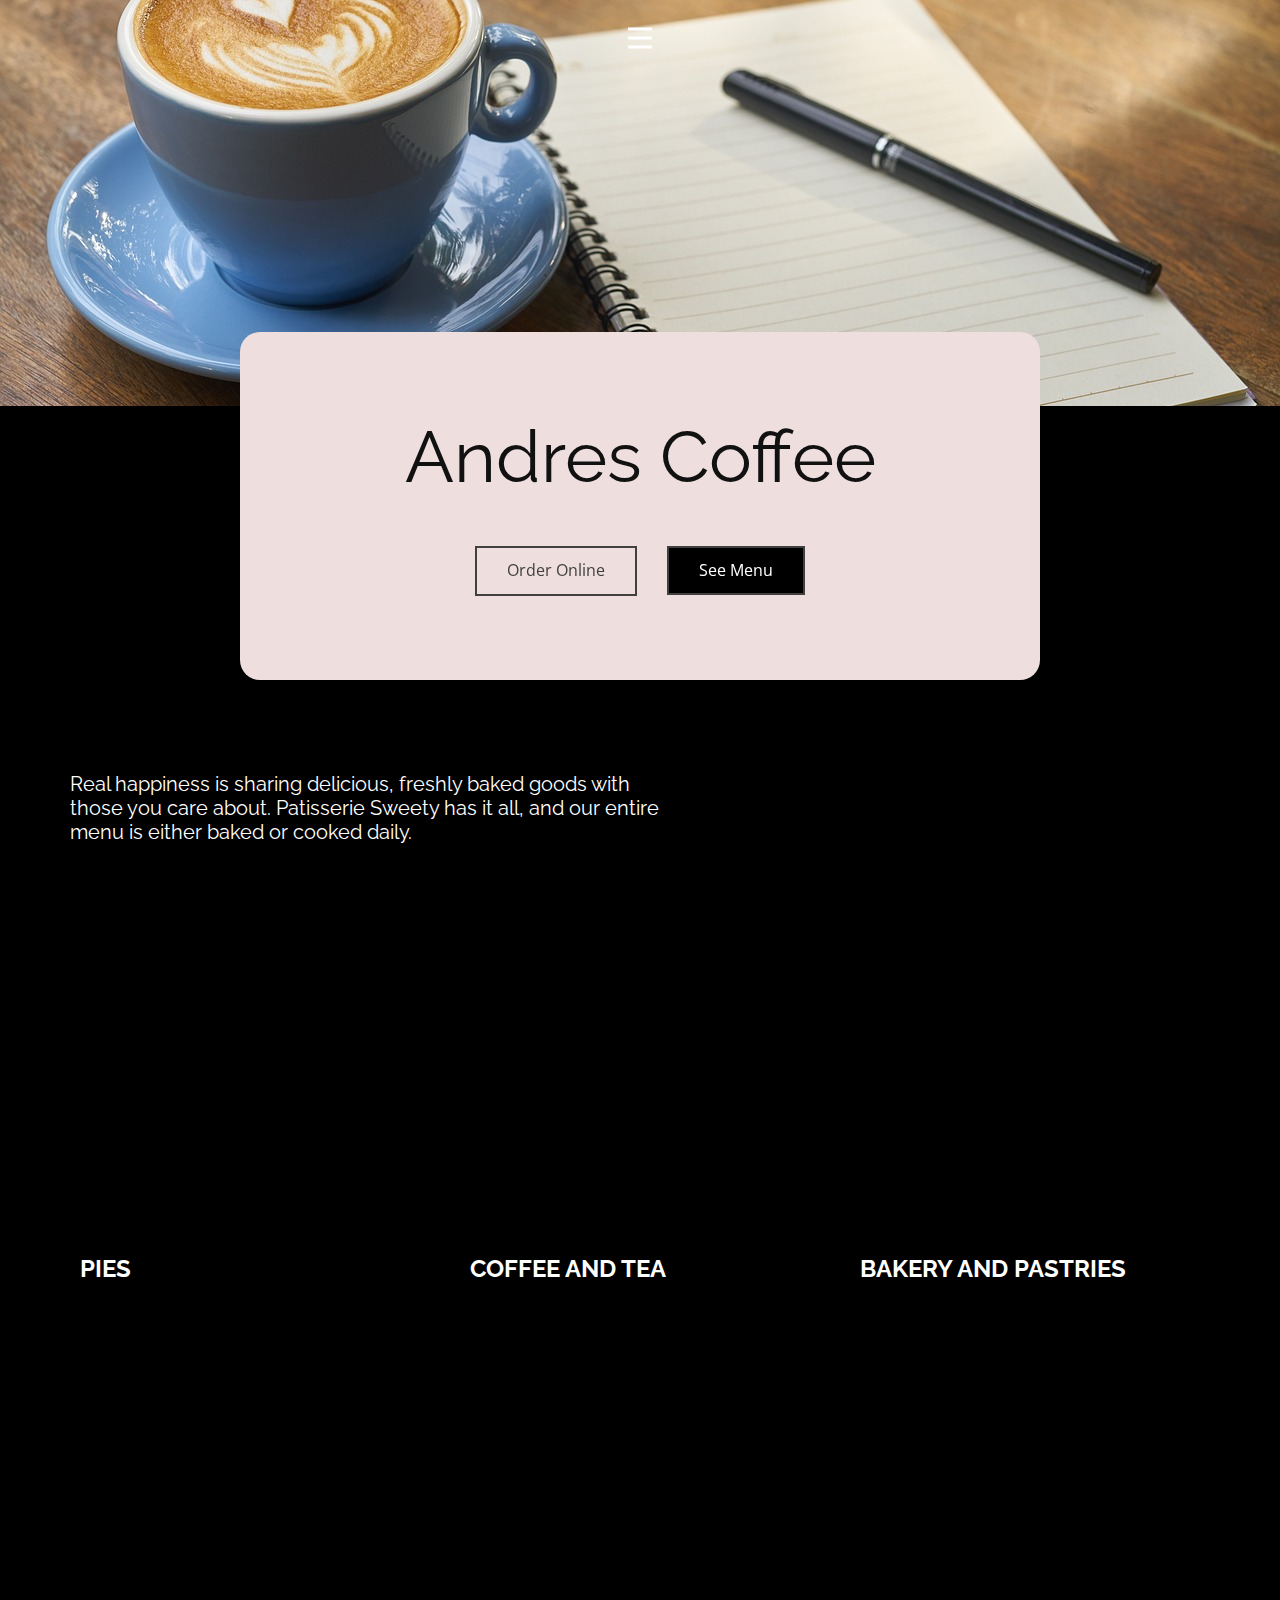
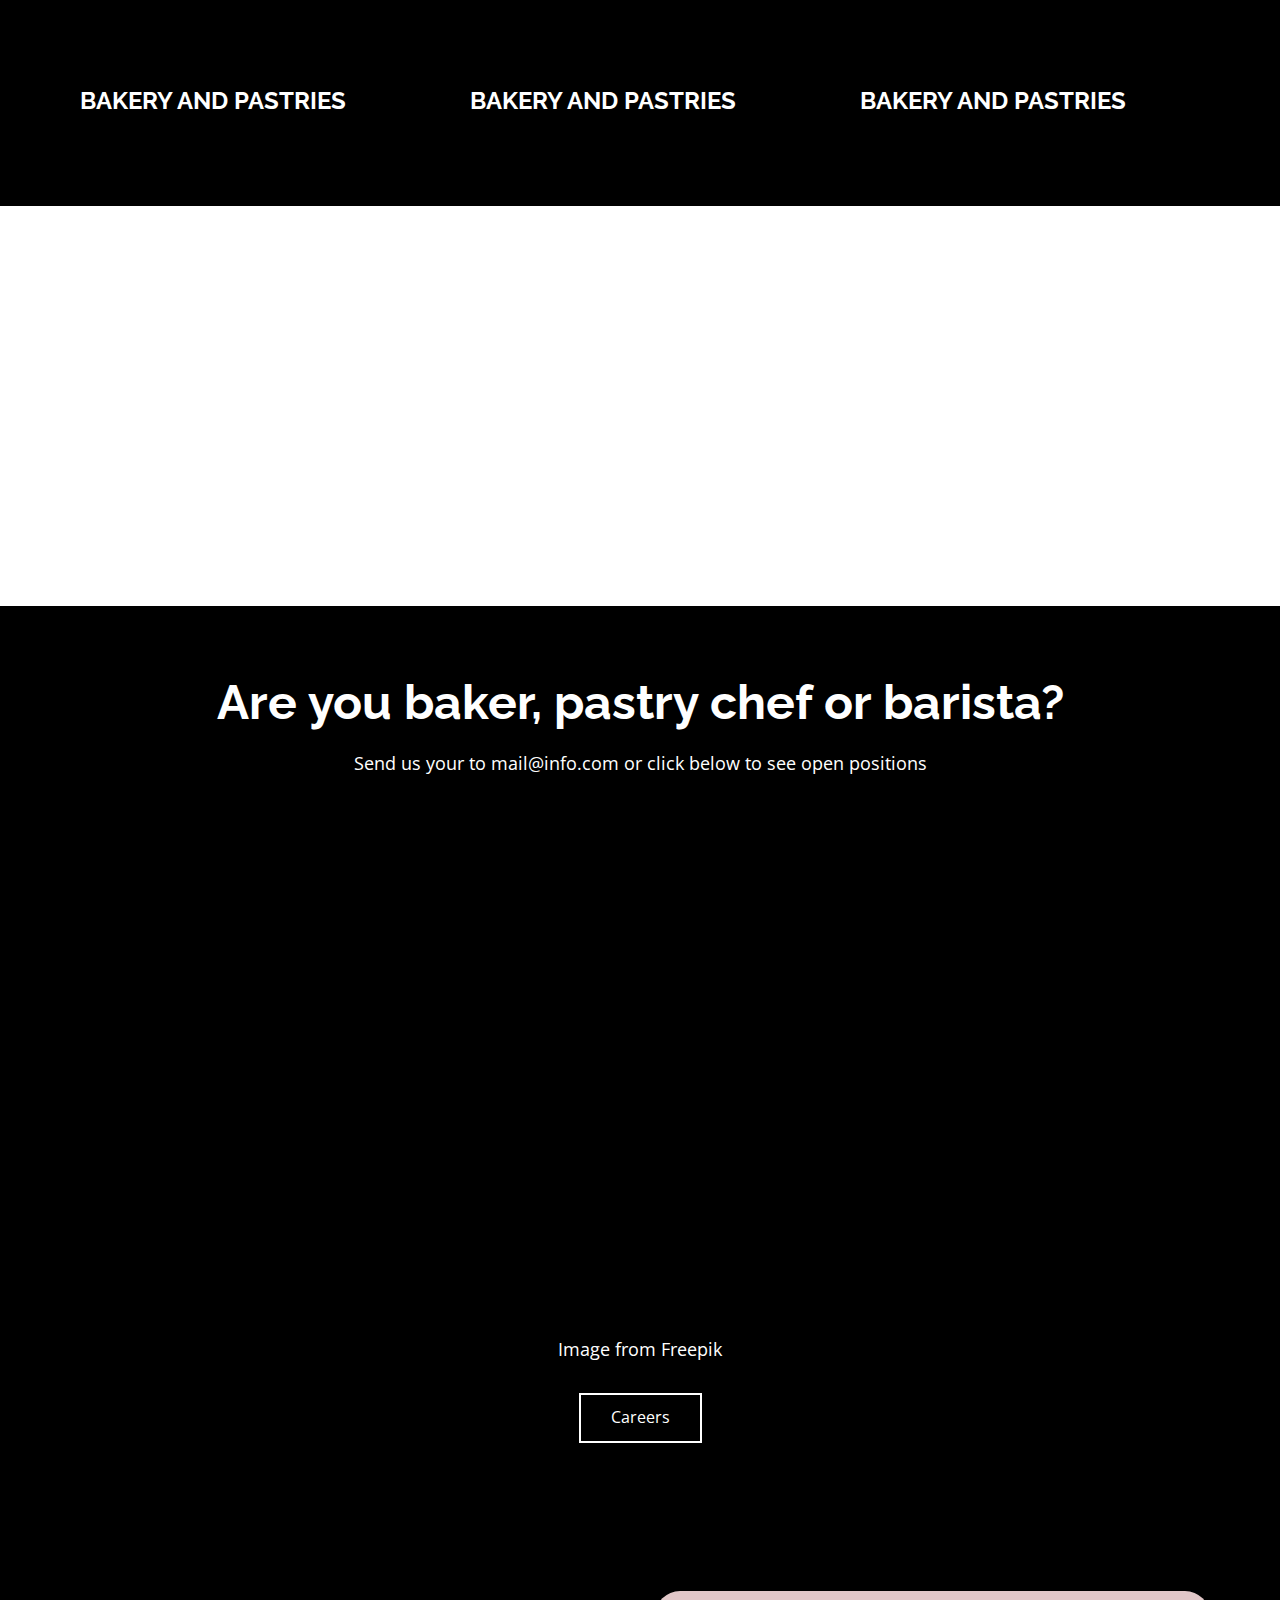
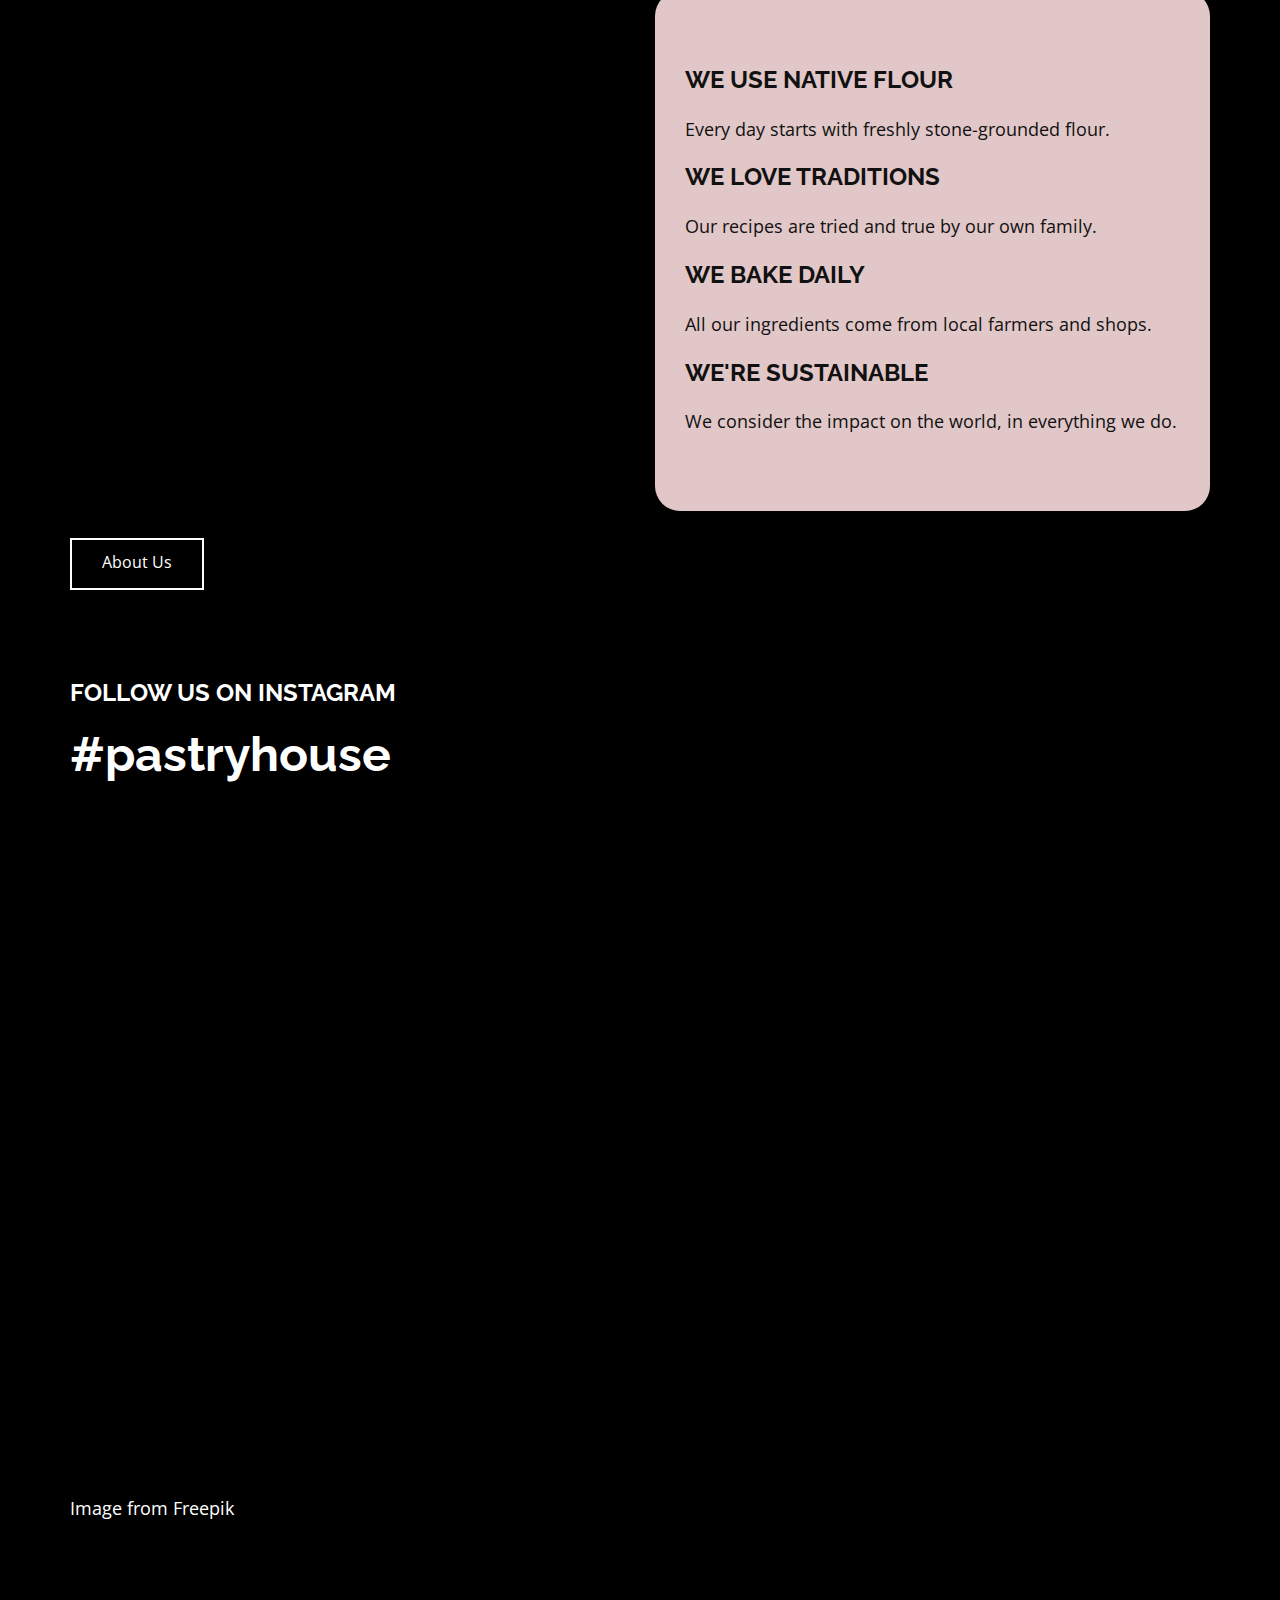
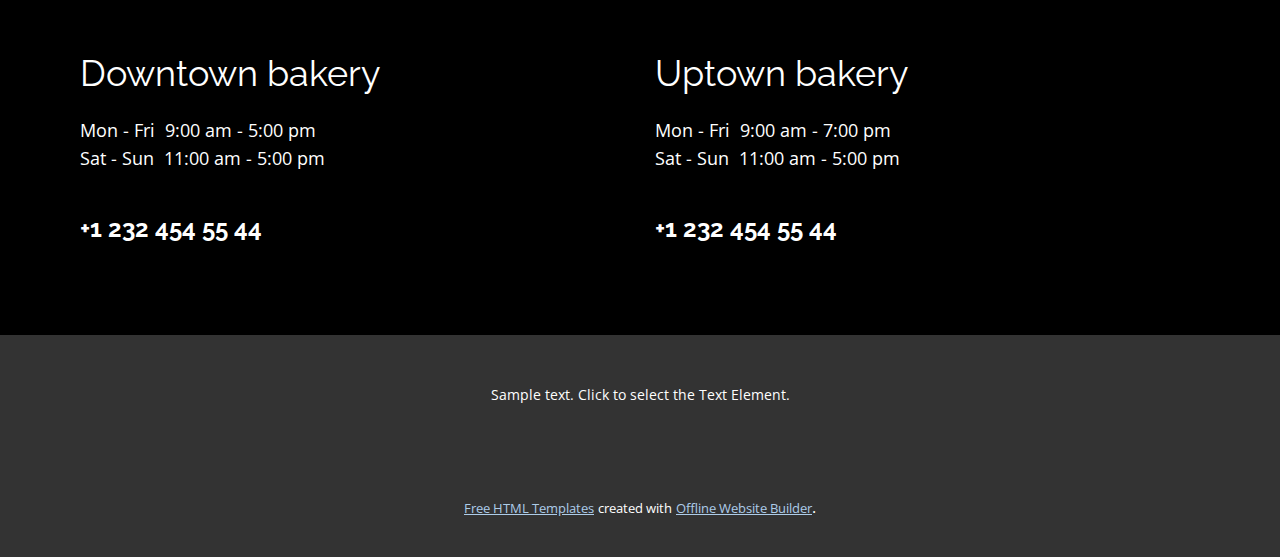
<file: index.html>
<!DOCTYPE html>
<html style="font-size: 16px;" lang="en"><head>
    <meta name="viewport" content="width=device-width, initial-scale=1.0">
    <meta charset="utf-8">
    <meta name="keywords" content="​Patisserie Sweety, ​Are you baker, pastry chef or barista?, ​#pastryhouse">
    <meta name="description" content="">
    <title>Home</title>
    <link rel="stylesheet" href="nicepage.css" media="screen">
<link rel="stylesheet" href="Home.css" media="screen">
    <script class="u-script" type="text/javascript" src="jquery-1.9.1.min.js" defer=""></script>
    <script class="u-script" type="text/javascript" src="nicepage.js" defer=""></script>
    <meta name="generator" content="Nicepage 6.5.6, nicepage.com">
    <link id="u-theme-google-font" rel="stylesheet" href="https://fonts.googleapis.com/css?family=Roboto:100,100i,300,300i,400,400i,500,500i,700,700i,900,900i|Open+Sans:300,300i,400,400i,500,500i,600,600i,700,700i,800,800i">
    <link id="u-page-google-font" rel="stylesheet" href="https://fonts.googleapis.com/css?family=Raleway:100,100i,200,200i,300,300i,400,400i,500,500i,600,600i,700,700i,800,800i,900,900i">
    
    
    
    
    
    
    
    
    
    
    <script type="application/ld+json">{
		"@context": "http://schema.org",
		"@type": "Organization",
		"name": "",
		"url": "/"
}</script>
    <meta name="theme-color" content="#478ac9">
    <meta property="og:title" content="Home">
    <meta property="og:type" content="website">
    <link rel="canonical" href="/">
  <meta data-intl-tel-input-cdn-path="intlTelInput/"></head>
  <body data-home-page="https://website6199478.nicepage.io/Home.html?version=931bd81f-2c68-fa42-06e7-b8e723ab0a55" data-home-page-title="Home" data-path-to-root="./" data-include-products="false" class="u-body u-overlap u-overlap-transparent u-xl-mode" data-lang="en"><header class="u-clearfix u-container-align-center u-header u-header" id="sec-1231"><div class="u-clearfix u-sheet u-sheet-1">
        <nav class="u-menu u-menu-hamburger u-offcanvas u-menu-1" data-responsive-from="XL">
          <div class="menu-collapse" style="font-size: 1rem; letter-spacing: 0px;">
            <a class="u-button-style u-custom-left-right-menu-spacing u-custom-padding-bottom u-custom-text-active-color u-custom-top-bottom-menu-spacing u-nav-link u-text-active-palette-1-base u-text-hover-palette-2-base u-text-white" href="#">
              <svg class="u-svg-link" viewBox="0 0 24 24"><use xlink:href="#menu-hamburger"></use></svg>
              <svg class="u-svg-content" version="1.1" id="menu-hamburger" viewBox="0 0 16 16" x="0px" y="0px" xmlns:xlink="http://www.w3.org/1999/xlink" xmlns="http://www.w3.org/2000/svg"><g><rect y="1" width="16" height="2"></rect><rect y="7" width="16" height="2"></rect><rect y="13" width="16" height="2"></rect>
</g></svg>
            </a>
          </div>
          <div class="u-nav-container">
            <ul class="u-nav u-unstyled u-nav-1"><li class="u-nav-item"><a class="u-button-style u-nav-link u-text-active-palette-2-base u-text-hover-palette-2-base" href="Home.html" style="padding: 10px 20px;">Home</a>
</li><li class="u-nav-item"><a class="u-button-style u-nav-link u-text-active-palette-2-base u-text-hover-palette-2-base" href="About.html" style="padding: 10px 20px;">About</a>
</li><li class="u-nav-item"><a class="u-button-style u-nav-link u-text-active-palette-2-base u-text-hover-palette-2-base" href="Contact.html" style="padding: 10px 20px;">Contact</a>
</li></ul>
          </div>
          <div class="u-nav-container-collapse">
            <div class="u-black u-container-style u-inner-container-layout u-opacity u-opacity-95 u-sidenav">
              <div class="u-inner-container-layout u-sidenav-overflow">
                <div class="u-menu-close"></div>
                <ul class="u-align-center u-nav u-popupmenu-items u-unstyled u-nav-2"><li class="u-nav-item"><a class="u-button-style u-nav-link" href="Home.html">Home</a>
</li><li class="u-nav-item"><a class="u-button-style u-nav-link" href="About.html">About</a>
</li><li class="u-nav-item"><a class="u-button-style u-nav-link" href="Contact.html">Contact</a>
</li></ul>
              </div>
            </div>
            <div class="u-black u-menu-overlay u-opacity u-opacity-70"></div>
          </div>
        </nav>
      </div></header>
    <section class="u-clearfix u-container-align-center u-image u-section-1" id="sec-4738" data-image-width="1280" data-image-height="854">
      <div class="u-clearfix u-sheet u-sheet-1"></div>
    </section>
    <section class="u-black u-clearfix u-container-align-center u-section-2" id="sec-9956">
      <div class="u-clearfix u-sheet u-sheet-1">
        <div class="u-container-align-center u-container-style u-group u-palette-2-light-2 u-radius u-shape-round u-group-1" data-animation-name="customAnimationIn" data-animation-duration="2000">
          <div class="u-container-layout u-valign-middle u-container-layout-1">
            <lt-highlighter class="lt--mac-os lt-highlighter--grid-item" style="display: none; z-index: 1 !important;">
              <lt-div spellcheck="false" class="lt-highlighter__wrapper" style="width: 472px; height: 79px; transform: none !important; transform-origin: 235.895px 39.5977px !important; zoom: 1 !important; margin-top: 85px; margin-left: 164px;">
                <lt-div class="lt-highlighter__scroll-element" style="top: 0px; left: 0px; width: 472px; height: 82px;"></lt-div>
              </lt-div>
            </lt-highlighter>
            <h1 class="u-align-center u-text u-text-default u-text-1">Andres Coffee</h1>
            <a href="https://nicepage.com/html5-template" class="u-align-center u-border-2 u-border-grey-75 u-btn u-button-style u-none u-btn-1">Order Online </a>
            <a href="https://nicepage.com/website-design" class="u-align-center u-black u-border-2 u-border-grey-75 u-btn u-button-style u-btn-2">See Menu </a>
          </div>
        </div>
      </div>
    </section>
    <section class="u-black u-clearfix u-section-3" id="sec-73c6">
      <div class="u-clearfix u-sheet u-sheet-1">
        <h6 class="u-text u-text-1"> Real happiness is sharing delicious, freshly baked goods with those you care about. Patisserie Sweety has it all, and our entire menu is either baked or cooked daily.<br>
        </h6>
        <div class="u-expanded-width u-list u-list-1">
          <div class="u-repeater u-repeater-1">
            <div class="u-container-style u-list-item u-repeater-item">
              <div class="u-container-layout u-similar-container u-container-layout-1">
                <img class="u-expanded-width u-image u-image-round u-radius u-image-1" src="images/kneading-dough-composition-bakery-top.jpg" alt="" data-image-width="2000" data-image-height="1333" data-animation-name="customAnimationIn" data-animation-duration="1000">
                <h5 class="u-text u-text-default u-text-2">Pies</h5>
              </div>
            </div>
            <div class="u-container-style u-list-item u-repeater-item">
              <div class="u-container-layout u-similar-container u-container-layout-2">
                <img class="u-expanded-width u-image u-image-round u-radius u-image-2" src="images/45124653-0.jpeg" alt="" data-image-width="5616" data-image-height="3744" data-animation-name="customAnimationIn" data-animation-duration="2000">
                <h5 class="u-text u-text-default u-text-3">coffee and tea</h5>
              </div>
            </div>
            <div class="u-container-style u-list-item u-repeater-item">
              <div class="u-container-layout u-similar-container u-container-layout-3">
                <img class="u-expanded-width u-image u-image-round u-radius u-image-3" src="images/butter-croissant-placed-linen-fabric.jpg" alt="" data-image-width="1200" data-image-height="1500" data-animation-name="customAnimationIn" data-animation-duration="1000">
                <h5 class="u-text u-text-default u-text-4">Bakery and Pastries</h5>
              </div>
            </div>
            <div class="u-container-style u-list-item u-repeater-item">
              <div class="u-container-layout u-similar-container u-container-layout-4">
                <img class="u-expanded-width u-image u-image-round u-radius u-image-4" src="images/butter-croissant-placed-linen-fabric.jpg" alt="" data-image-width="1200" data-image-height="1500" data-animation-name="customAnimationIn" data-animation-duration="1000">
                <h5 class="u-text u-text-default u-text-5">Bakery and Pastries</h5>
              </div>
            </div>
            <div class="u-container-style u-list-item u-repeater-item">
              <div class="u-container-layout u-similar-container u-container-layout-5">
                <img class="u-expanded-width u-image u-image-round u-radius u-image-5" src="images/butter-croissant-placed-linen-fabric.jpg" alt="" data-image-width="1200" data-image-height="1500" data-animation-name="customAnimationIn" data-animation-duration="1000">
                <h5 class="u-text u-text-default u-text-6">Bakery and Pastries</h5>
              </div>
            </div>
            <div class="u-container-style u-list-item u-repeater-item">
              <div class="u-container-layout u-similar-container u-container-layout-6">
                <img class="u-expanded-width u-image u-image-round u-radius u-image-6" src="images/butter-croissant-placed-linen-fabric.jpg" alt="" data-image-width="1200" data-image-height="1500" data-animation-name="customAnimationIn" data-animation-duration="1000">
                <h5 class="u-text u-text-default u-text-7">Bakery and Pastries</h5>
              </div>
            </div>
          </div>
        </div>
      </div>
    </section>
    <section class="skrollable u-clearfix u-container-align-center u-image u-parallax u-section-4" id="sec-c7f7" data-image-width="2000" data-image-height="1333">
      <div class="u-clearfix u-sheet u-sheet-1"></div>
    </section>
    <section class="u-black u-clearfix u-section-5" id="sec-9e75">
      <div class="u-clearfix u-sheet u-sheet-1">
        <h2 class="u-align-center u-text u-text-default u-text-1"> Are you baker, pastry chef or barista?</h2>
        <p class="u-align-center u-text u-text-default u-text-2"> Send us your to mail@info.com or click below to see open positions</p>
        <img class="u-image u-image-round u-radius u-image-1" src="images/baker-holding-metal-tray-full-fresh-croissants-illuminated-with-lovely-light-from-window-ai-generative.jpg" alt="" data-image-width="2000" data-image-height="1333" data-animation-name="customAnimationIn" data-animation-duration="2000">
        <p class="u-align-center u-text u-text-default u-text-3">Image from <a href="https://freepik.com" class="u-active-none u-border-none u-btn u-button-link u-button-style u-hover-none u-none u-text-body-alt-color u-btn-1">Freepik</a>
        </p>
        <a href="https://techmindinnovators.com" class="u-border-2 u-border-white u-btn u-button-style u-none u-btn-2">Careers </a>
      </div>
    </section>
    <section class="u-black u-clearfix u-section-6" id="sec-c590">
      <div class="u-clearfix u-sheet u-sheet-1">
        <div class="data-layout-selected u-clearfix u-expanded-width u-gutter-30 u-layout-wrap u-layout-wrap-1">
          <div class="u-layout">
            <div class="u-layout-row">
              <div class="u-container-align-center u-container-style u-image u-image-round u-layout-cell u-radius u-size-30 u-image-1" data-image-width="1001" data-image-height="1500" data-animation-name="customAnimationIn" data-animation-duration="2000">
                <div class="u-container-layout u-container-layout-1"></div>
              </div>
              <div class="u-container-style u-layout-cell u-palette-2-light-1 u-radius u-shape-round u-size-30 u-layout-cell-2">
                <div class="u-container-layout u-valign-middle u-container-layout-2">
                  <h5 class="u-text u-text-default u-text-1"> We use native flour</h5>
                  <p class="u-text u-text-default u-text-2"> Every day starts with freshly stone-grounded flour.</p>
                  <h5 class="u-text u-text-default u-text-3"> We love traditions</h5>
                  <p class="u-text u-text-default u-text-4"> Our recipes are tried and true by our own family.</p>
                  <h5 class="u-text u-text-default u-text-5"> We bake daily</h5>
                  <p class="u-text u-text-default u-text-6"> All our ingredients come from local farmers and shops.</p>
                  <h5 class="u-text u-text-default u-text-7"> We're sustainable</h5>
                  <p class="u-text u-text-default u-text-8"> We consider the impact on the world, in everything we do.</p>
                </div>
              </div>
            </div>
          </div>
        </div>
        <a href="https://nicepage.dev" class="u-border-2 u-border-white u-btn u-button-style u-none u-btn-1">About Us </a>
      </div>
    </section>
    <section class="u-black u-clearfix u-container-align-left u-section-7" id="sec-5b54">
      <div class="u-clearfix u-sheet u-sheet-1">
        <h5 class="u-align-left u-text u-text-default u-text-1"> Follow us on instagram</h5>
        <h2 class="u-align-left u-text u-text-default u-text-2"> #pastryhouse</h2>
        <div class="u-expanded-width u-list u-list-1">
          <div class="u-repeater u-repeater-1">
            <div class="u-container-style u-image u-image-round u-list-item u-radius u-repeater-item u-image-1" data-image-width="2000" data-image-height="1333" data-animation-name="customAnimationIn" data-animation-duration="1000">
              <div class="u-container-layout u-similar-container u-container-layout-1"></div>
            </div>
            <div class="u-container-style u-image u-image-round u-list-item u-radius u-repeater-item u-image-2" data-image-width="2000" data-image-height="1333" data-animation-name="customAnimationIn" data-animation-duration="1000">
              <div class="u-container-layout u-similar-container u-container-layout-2"></div>
            </div>
            <div class="u-container-style u-image u-image-round u-list-item u-radius u-repeater-item u-image-3" data-image-width="1000" data-image-height="1500" data-animation-name="customAnimationIn" data-animation-duration="1000">
              <div class="u-container-layout u-similar-container u-container-layout-3"></div>
            </div>
            <div class="u-container-style u-image u-image-round u-list-item u-radius u-repeater-item u-image-4" data-image-width="1600" data-image-height="2000" data-animation-name="customAnimationIn" data-animation-duration="1000">
              <div class="u-container-layout u-similar-container u-container-layout-4"></div>
            </div>
            <div class="u-container-style u-image u-image-round u-list-item u-radius u-repeater-item u-image-5" data-image-width="2000" data-image-height="1333" data-animation-name="customAnimationIn" data-animation-duration="2000">
              <div class="u-container-layout u-similar-container u-container-layout-5"></div>
            </div>
            <div class="u-container-style u-image u-image-round u-list-item u-radius u-repeater-item u-image-6" data-image-width="2000" data-image-height="1333" data-animation-name="customAnimationIn" data-animation-duration="1000">
              <div class="u-container-layout u-similar-container u-container-layout-6"></div>
            </div>
          </div>
        </div>
        <p class="u-align-left u-text u-text-default-lg u-text-default-md u-text-default-xl u-text-3">Image from <a href="https://freepik.com" class="u-active-none u-border-none u-btn u-button-link u-button-style u-hover-none u-none u-text-body-alt-color u-btn-1">Freepik</a>
        </p>
      </div>
    </section>
    <section class="u-black u-clearfix u-section-8" id="sec-cca9">
      <div class="u-clearfix u-sheet u-sheet-1">
        <div class="u-expanded-width u-list u-list-1">
          <div class="u-repeater u-repeater-1">
            <div class="u-container-style u-list-item u-repeater-item">
              <div class="u-container-layout u-similar-container u-container-layout-1">
                <h3 class="u-text u-text-default u-text-1"> Downtown bakery</h3>
                <p class="u-text u-text-default u-text-2"> Mon - Fri&nbsp; 9:00 am - 5:00 pm<br>Sat - Sun&nbsp; 11:00 am - 5:00 pm
                </p>
                <h5 class="u-text u-text-3">+1 232 454 55 44</h5>
              </div>
            </div>
            <div class="u-container-style u-list-item u-repeater-item">
              <div class="u-container-layout u-similar-container u-container-layout-2">
                <lt-highlighter class="lt--mac-os" style="display: none; z-index: 1 !important;">
                  <lt-div spellcheck="false" class="lt-highlighter__wrapper" style="width: 254px; height: 43px; transform: none !important; transform-origin: 127.059px 21.5977px !important; zoom: 1 !important;">
                    <lt-div class="lt-highlighter__scroll-element" style="top: 0px; left: 0px; width: 254px; height: 43px;"></lt-div>
                  </lt-div>
                </lt-highlighter>
                <h3 class="u-text u-text-default u-text-4"> Uptown bakery</h3>
                <lt-highlighter class="lt--mac-os" style="display: none; z-index: 1 !important;">
                  <lt-div spellcheck="false" class="lt-highlighter__wrapper" style="width: 243px; height: 58px; transform: none !important; transform-origin: 121.535px 28.7969px !important; zoom: 1 !important; margin-top: 20px;">
                    <lt-div class="lt-highlighter__scroll-element" style="top: 0px; left: 0px; width: 243px; height: 58px;">
                      <canvas class="lt-highlighter__canvas" width="151" height="54" style="display: none; top: 2px; left: 25px;"></canvas>
                    </lt-div>
                  </lt-div>
                </lt-highlighter>
                <p class="u-text u-text-default u-text-5"> Mon - Fri&nbsp; 9:00 am - 7:00 pm<br>Sat - Sun&nbsp; 11:00 am - 5:00 pm
                </p>
                <h5 class="u-text u-text-6"> +1 232 454 55 44</h5>
              </div>
            </div>
          </div>
        </div>
      </div>
    </section>
    
    
    
    <footer class="u-align-center u-clearfix u-footer u-grey-80 u-footer" id="sec-5ea1"><div class="u-clearfix u-sheet u-sheet-1">
        <p class="u-small-text u-text u-text-variant u-text-1">Sample text. Click to select the Text Element.</p>
      </div></footer>
    <section class="u-backlink u-clearfix u-grey-80">
      <a class="u-link" href="https://nicepage.com/html-templates" target="_blank">
        <span>Free HTML Templates</span>
      </a>
      <p class="u-text">
        <span>created with</span>
      </p>
      <a class="u-link" href="" target="_blank">
        <span>Offline Website Builder</span>
      </a>. 
    </section>
  
</body></html>
</file>
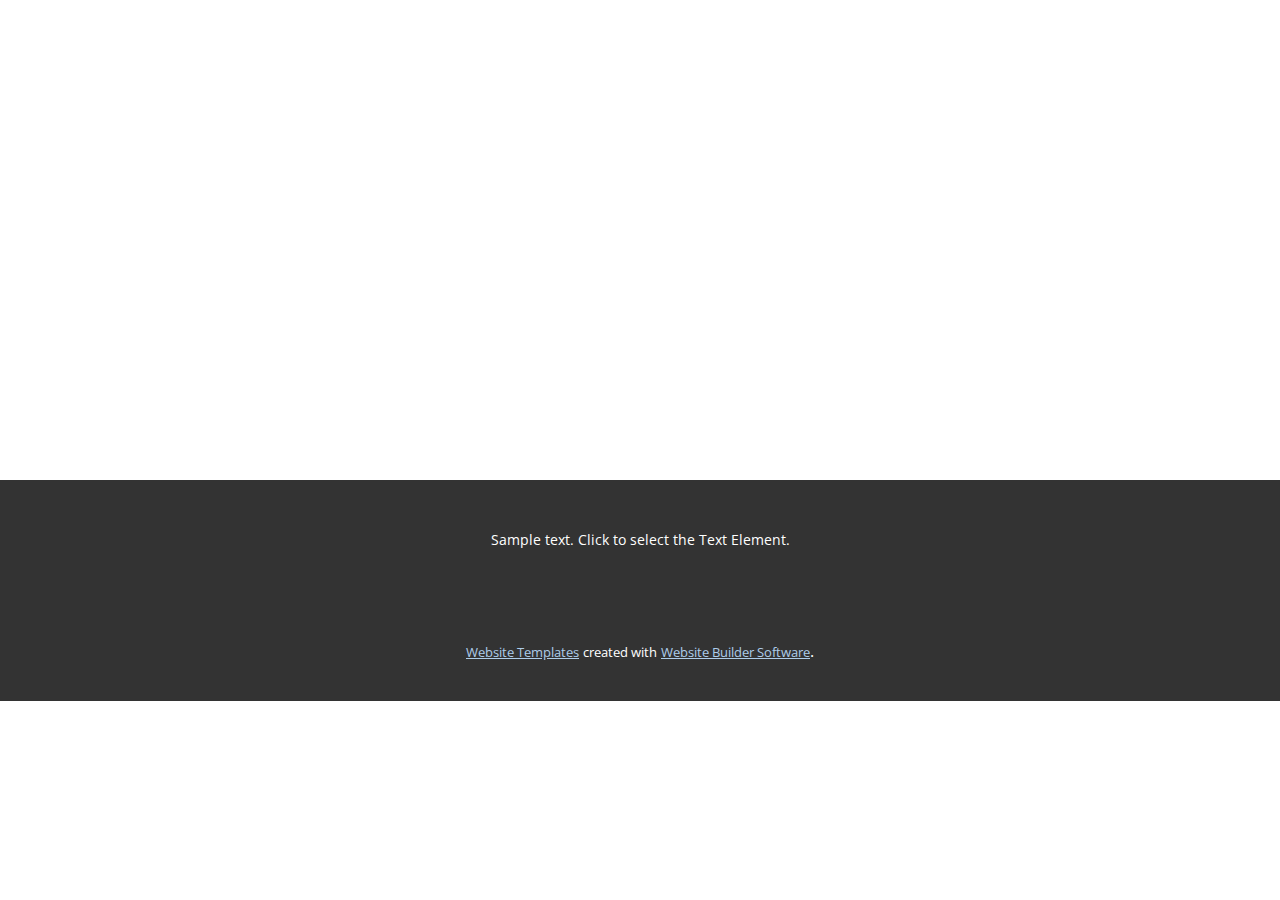
<file: About.html>
<!DOCTYPE html>
<html style="font-size: 16px;" lang="en"><head>
    <meta name="viewport" content="width=device-width, initial-scale=1.0">
    <meta charset="utf-8">
    <meta name="keywords" content="">
    <meta name="description" content="">
    <title>About</title>
    <link rel="stylesheet" href="nicepage.css" media="screen">
<link rel="stylesheet" href="About.css" media="screen">
    <script class="u-script" type="text/javascript" src="jquery-1.9.1.min.js" defer=""></script>
    <script class="u-script" type="text/javascript" src="nicepage.js" defer=""></script>
    <meta name="generator" content="Nicepage 6.5.6, nicepage.com">
    <link id="u-theme-google-font" rel="stylesheet" href="https://fonts.googleapis.com/css?family=Roboto:100,100i,300,300i,400,400i,500,500i,700,700i,900,900i|Open+Sans:300,300i,400,400i,500,500i,600,600i,700,700i,800,800i">
    
    
    
    <script type="application/ld+json">{
		"@context": "http://schema.org",
		"@type": "Organization",
		"name": ""
}</script>
    <meta name="theme-color" content="#478ac9">
    <meta property="og:title" content="About">
    <meta property="og:type" content="website">
  <meta data-intl-tel-input-cdn-path="intlTelInput/"></head>
  <body data-path-to-root="./" data-include-products="false" class="u-body u-xl-mode" data-lang="en"><header class="u-clearfix u-container-align-center u-header u-header" id="sec-1231"><div class="u-clearfix u-sheet u-sheet-1">
        <nav class="u-menu u-menu-hamburger u-offcanvas u-menu-1" data-responsive-from="XL">
          <div class="menu-collapse" style="font-size: 1rem; letter-spacing: 0px;">
            <a class="u-button-style u-custom-left-right-menu-spacing u-custom-padding-bottom u-custom-text-active-color u-custom-top-bottom-menu-spacing u-nav-link u-text-active-palette-1-base u-text-hover-palette-2-base u-text-white" href="#">
              <svg class="u-svg-link" viewBox="0 0 24 24"><use xlink:href="#menu-hamburger"></use></svg>
              <svg class="u-svg-content" version="1.1" id="menu-hamburger" viewBox="0 0 16 16" x="0px" y="0px" xmlns:xlink="http://www.w3.org/1999/xlink" xmlns="http://www.w3.org/2000/svg"><g><rect y="1" width="16" height="2"></rect><rect y="7" width="16" height="2"></rect><rect y="13" width="16" height="2"></rect>
</g></svg>
            </a>
          </div>
          <div class="u-nav-container">
            <ul class="u-nav u-unstyled u-nav-1"><li class="u-nav-item"><a class="u-button-style u-nav-link u-text-active-palette-2-base u-text-hover-palette-2-base" href="Home.html" style="padding: 10px 20px;">Home</a>
</li><li class="u-nav-item"><a class="u-button-style u-nav-link u-text-active-palette-2-base u-text-hover-palette-2-base" href="About.html" style="padding: 10px 20px;">About</a>
</li><li class="u-nav-item"><a class="u-button-style u-nav-link u-text-active-palette-2-base u-text-hover-palette-2-base" href="Contact.html" style="padding: 10px 20px;">Contact</a>
</li></ul>
          </div>
          <div class="u-nav-container-collapse">
            <div class="u-black u-container-style u-inner-container-layout u-opacity u-opacity-95 u-sidenav">
              <div class="u-inner-container-layout u-sidenav-overflow">
                <div class="u-menu-close"></div>
                <ul class="u-align-center u-nav u-popupmenu-items u-unstyled u-nav-2"><li class="u-nav-item"><a class="u-button-style u-nav-link" href="Home.html">Home</a>
</li><li class="u-nav-item"><a class="u-button-style u-nav-link" href="About.html">About</a>
</li><li class="u-nav-item"><a class="u-button-style u-nav-link" href="Contact.html">Contact</a>
</li></ul>
              </div>
            </div>
            <div class="u-black u-menu-overlay u-opacity u-opacity-70"></div>
          </div>
        </nav>
      </div></header>
    <section class="u-clearfix u-section-1" id="sec-572b">
      <div class="u-clearfix u-sheet u-sheet-1"></div>
    </section>
    
    
    
    <footer class="u-align-center u-clearfix u-footer u-grey-80 u-footer" id="sec-5ea1"><div class="u-clearfix u-sheet u-sheet-1">
        <p class="u-small-text u-text u-text-variant u-text-1">Sample text. Click to select the Text Element.</p>
      </div></footer>
    <section class="u-backlink u-clearfix u-grey-80">
      <a class="u-link" href="https://nicepage.com/website-templates" target="_blank">
        <span>Website Templates</span>
      </a>
      <p class="u-text">
        <span>created with</span>
      </p>
      <a class="u-link" href="" target="_blank">
        <span>Website Builder Software</span>
      </a>. 
    </section>
  
</body></html>
</file>
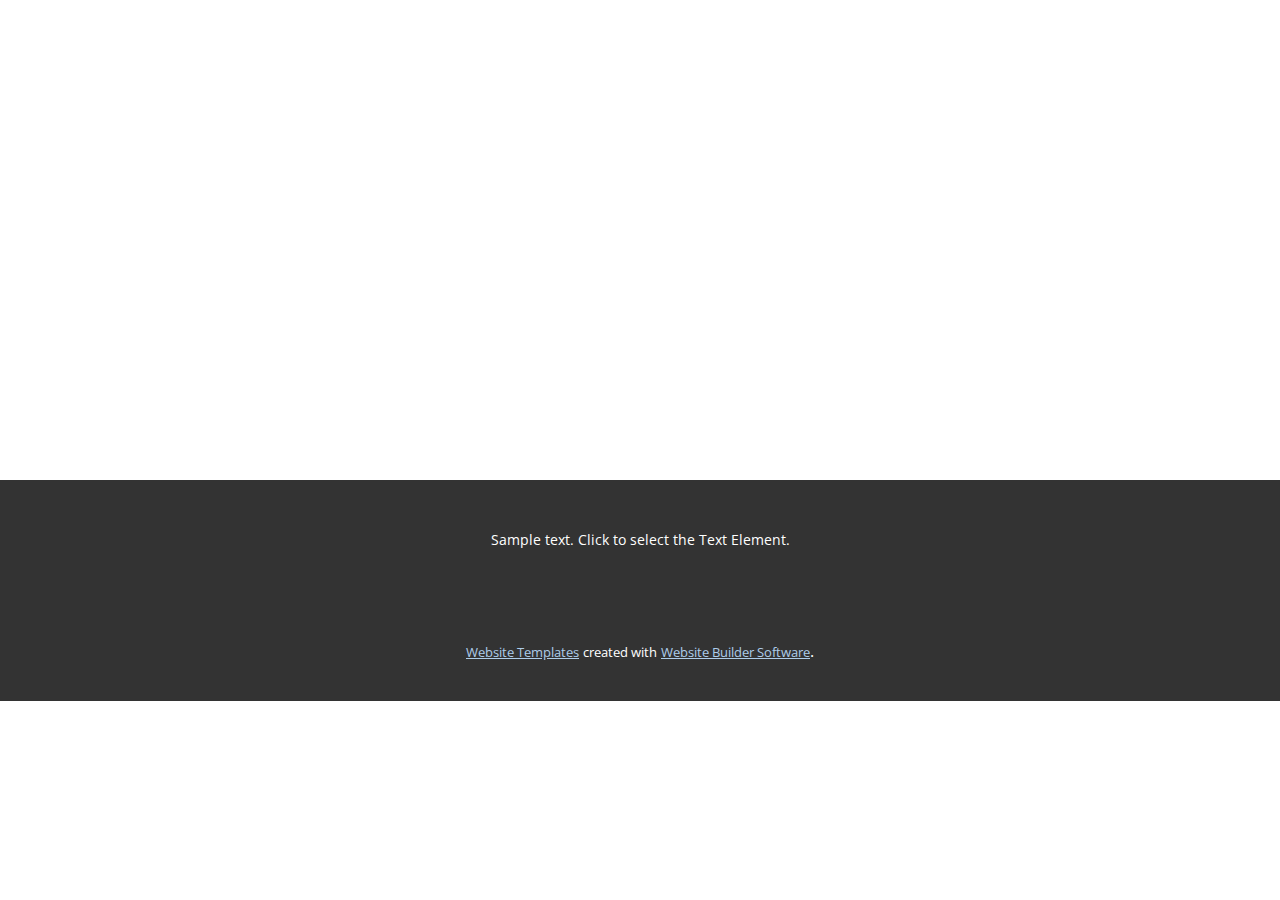
<file: Contact.html>
<!DOCTYPE html>
<html style="font-size: 16px;" lang="en"><head>
    <meta name="viewport" content="width=device-width, initial-scale=1.0">
    <meta charset="utf-8">
    <meta name="keywords" content="">
    <meta name="description" content="">
    <title>Contact</title>
    <link rel="stylesheet" href="nicepage.css" media="screen">
<link rel="stylesheet" href="Contact.css" media="screen">
    <script class="u-script" type="text/javascript" src="jquery-1.9.1.min.js" defer=""></script>
    <script class="u-script" type="text/javascript" src="nicepage.js" defer=""></script>
    <meta name="generator" content="Nicepage 6.5.6, nicepage.com">
    <link id="u-theme-google-font" rel="stylesheet" href="https://fonts.googleapis.com/css?family=Roboto:100,100i,300,300i,400,400i,500,500i,700,700i,900,900i|Open+Sans:300,300i,400,400i,500,500i,600,600i,700,700i,800,800i">
    
    
    
    <script type="application/ld+json">{
		"@context": "http://schema.org",
		"@type": "Organization",
		"name": ""
}</script>
    <meta name="theme-color" content="#478ac9">
    <meta property="og:title" content="Contact">
    <meta property="og:type" content="website">
  <meta data-intl-tel-input-cdn-path="intlTelInput/"></head>
  <body data-path-to-root="./" data-include-products="false" class="u-body u-xl-mode" data-lang="en"><header class="u-clearfix u-container-align-center u-header u-header" id="sec-1231"><div class="u-clearfix u-sheet u-sheet-1">
        <nav class="u-menu u-menu-hamburger u-offcanvas u-menu-1" data-responsive-from="XL">
          <div class="menu-collapse" style="font-size: 1rem; letter-spacing: 0px;">
            <a class="u-button-style u-custom-left-right-menu-spacing u-custom-padding-bottom u-custom-text-active-color u-custom-top-bottom-menu-spacing u-nav-link u-text-active-palette-1-base u-text-hover-palette-2-base u-text-white" href="#">
              <svg class="u-svg-link" viewBox="0 0 24 24"><use xlink:href="#menu-hamburger"></use></svg>
              <svg class="u-svg-content" version="1.1" id="menu-hamburger" viewBox="0 0 16 16" x="0px" y="0px" xmlns:xlink="http://www.w3.org/1999/xlink" xmlns="http://www.w3.org/2000/svg"><g><rect y="1" width="16" height="2"></rect><rect y="7" width="16" height="2"></rect><rect y="13" width="16" height="2"></rect>
</g></svg>
            </a>
          </div>
          <div class="u-nav-container">
            <ul class="u-nav u-unstyled u-nav-1"><li class="u-nav-item"><a class="u-button-style u-nav-link u-text-active-palette-2-base u-text-hover-palette-2-base" href="Home.html" style="padding: 10px 20px;">Home</a>
</li><li class="u-nav-item"><a class="u-button-style u-nav-link u-text-active-palette-2-base u-text-hover-palette-2-base" href="About.html" style="padding: 10px 20px;">About</a>
</li><li class="u-nav-item"><a class="u-button-style u-nav-link u-text-active-palette-2-base u-text-hover-palette-2-base" href="Contact.html" style="padding: 10px 20px;">Contact</a>
</li></ul>
          </div>
          <div class="u-nav-container-collapse">
            <div class="u-black u-container-style u-inner-container-layout u-opacity u-opacity-95 u-sidenav">
              <div class="u-inner-container-layout u-sidenav-overflow">
                <div class="u-menu-close"></div>
                <ul class="u-align-center u-nav u-popupmenu-items u-unstyled u-nav-2"><li class="u-nav-item"><a class="u-button-style u-nav-link" href="Home.html">Home</a>
</li><li class="u-nav-item"><a class="u-button-style u-nav-link" href="About.html">About</a>
</li><li class="u-nav-item"><a class="u-button-style u-nav-link" href="Contact.html">Contact</a>
</li></ul>
              </div>
            </div>
            <div class="u-black u-menu-overlay u-opacity u-opacity-70"></div>
          </div>
        </nav>
      </div></header>
    <section class="u-clearfix u-section-1" id="sec-fba7">
      <div class="u-clearfix u-sheet u-sheet-1"></div>
    </section>
    
    
    
    <footer class="u-align-center u-clearfix u-footer u-grey-80 u-footer" id="sec-5ea1"><div class="u-clearfix u-sheet u-sheet-1">
        <p class="u-small-text u-text u-text-variant u-text-1">Sample text. Click to select the Text Element.</p>
      </div></footer>
    <section class="u-backlink u-clearfix u-grey-80">
      <a class="u-link" href="https://nicepage.com/website-templates" target="_blank">
        <span>Website Templates</span>
      </a>
      <p class="u-text">
        <span>created with</span>
      </p>
      <a class="u-link" href="" target="_blank">
        <span>Website Builder Software</span>
      </a>. 
    </section>
  
</body></html>
</file>
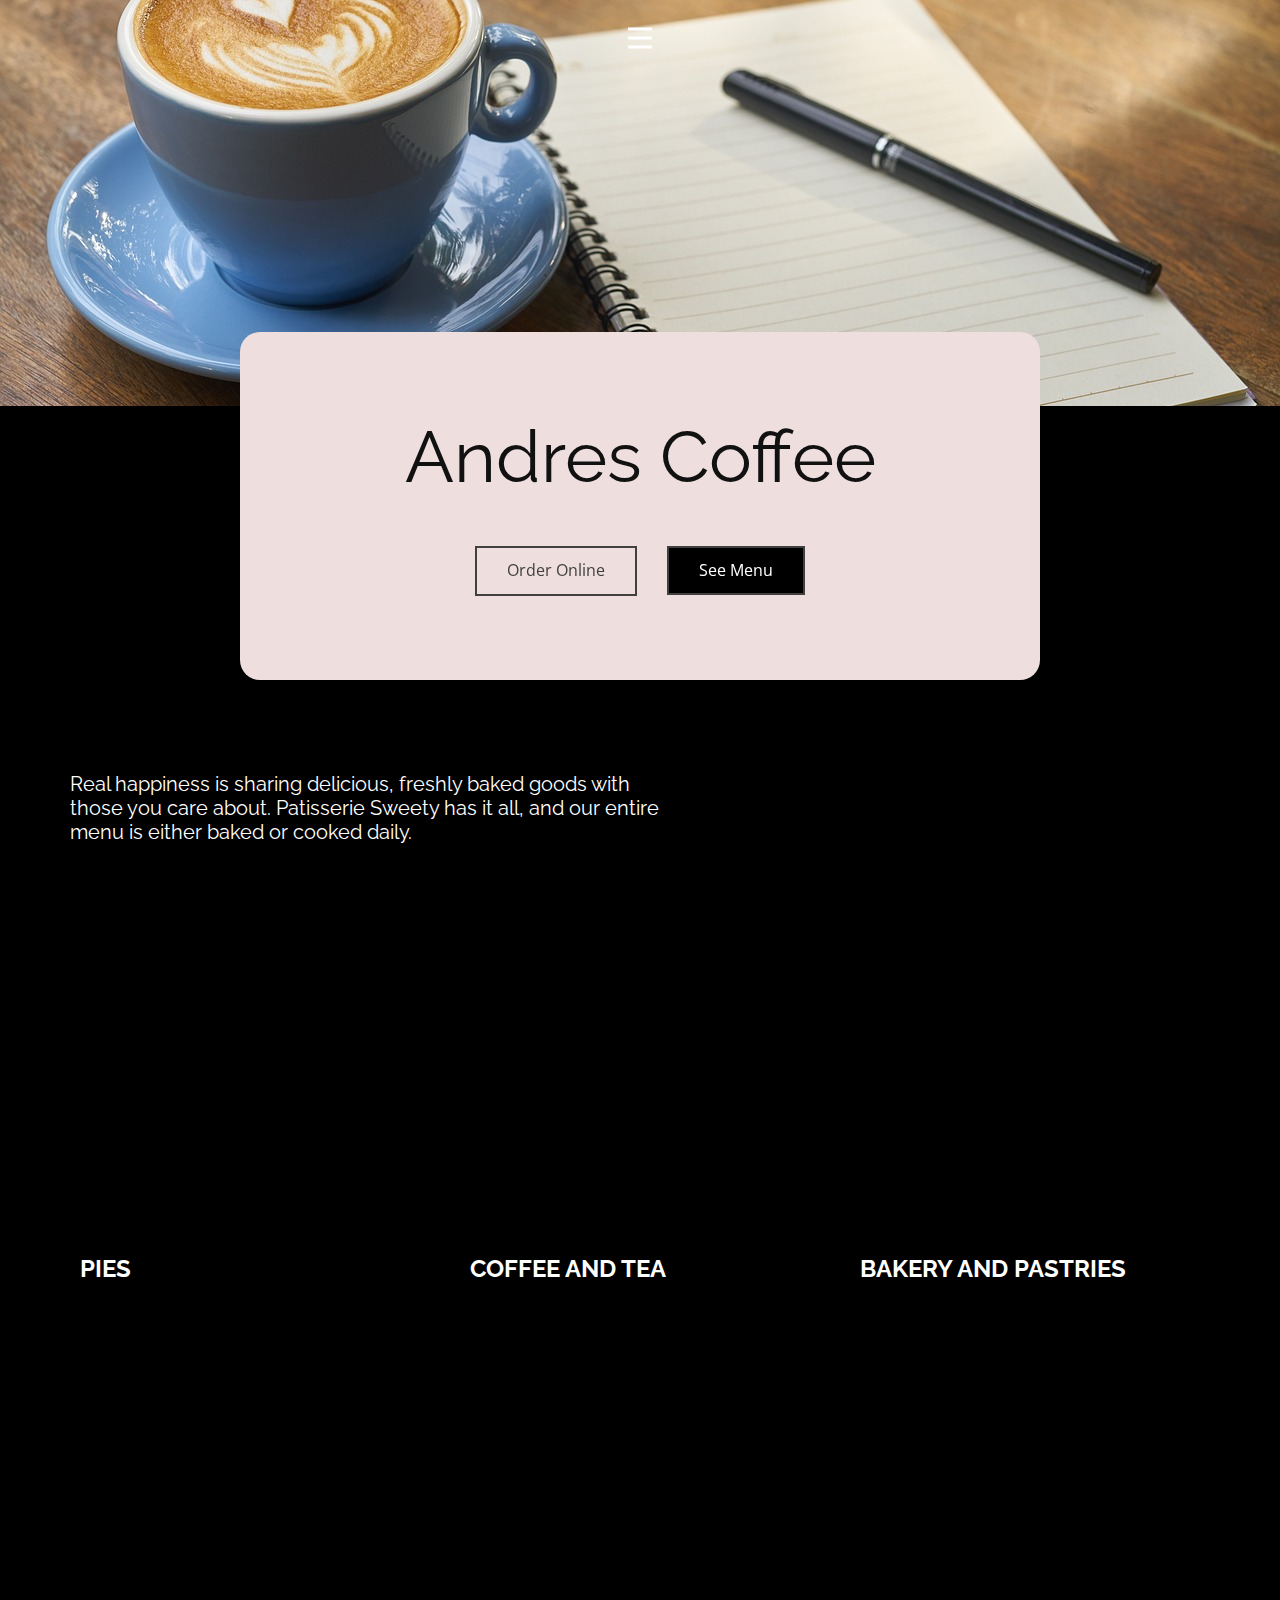
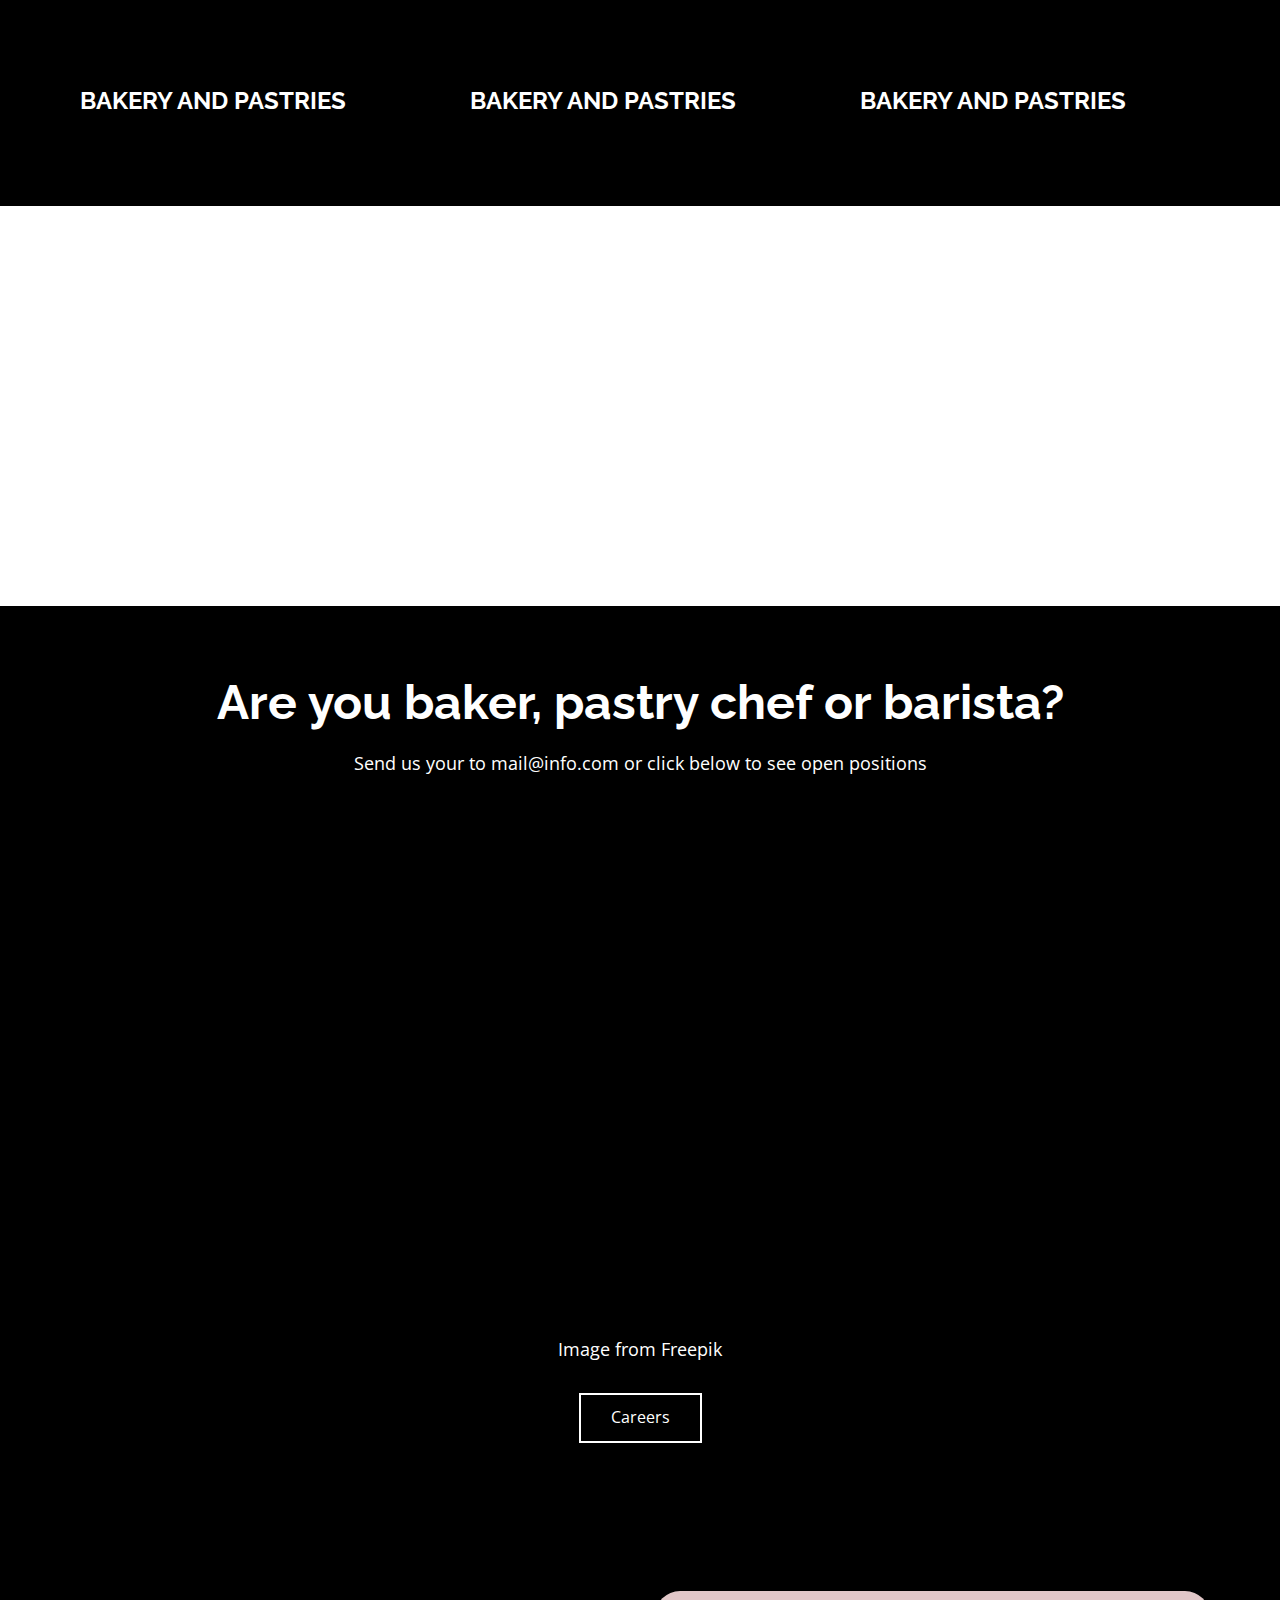
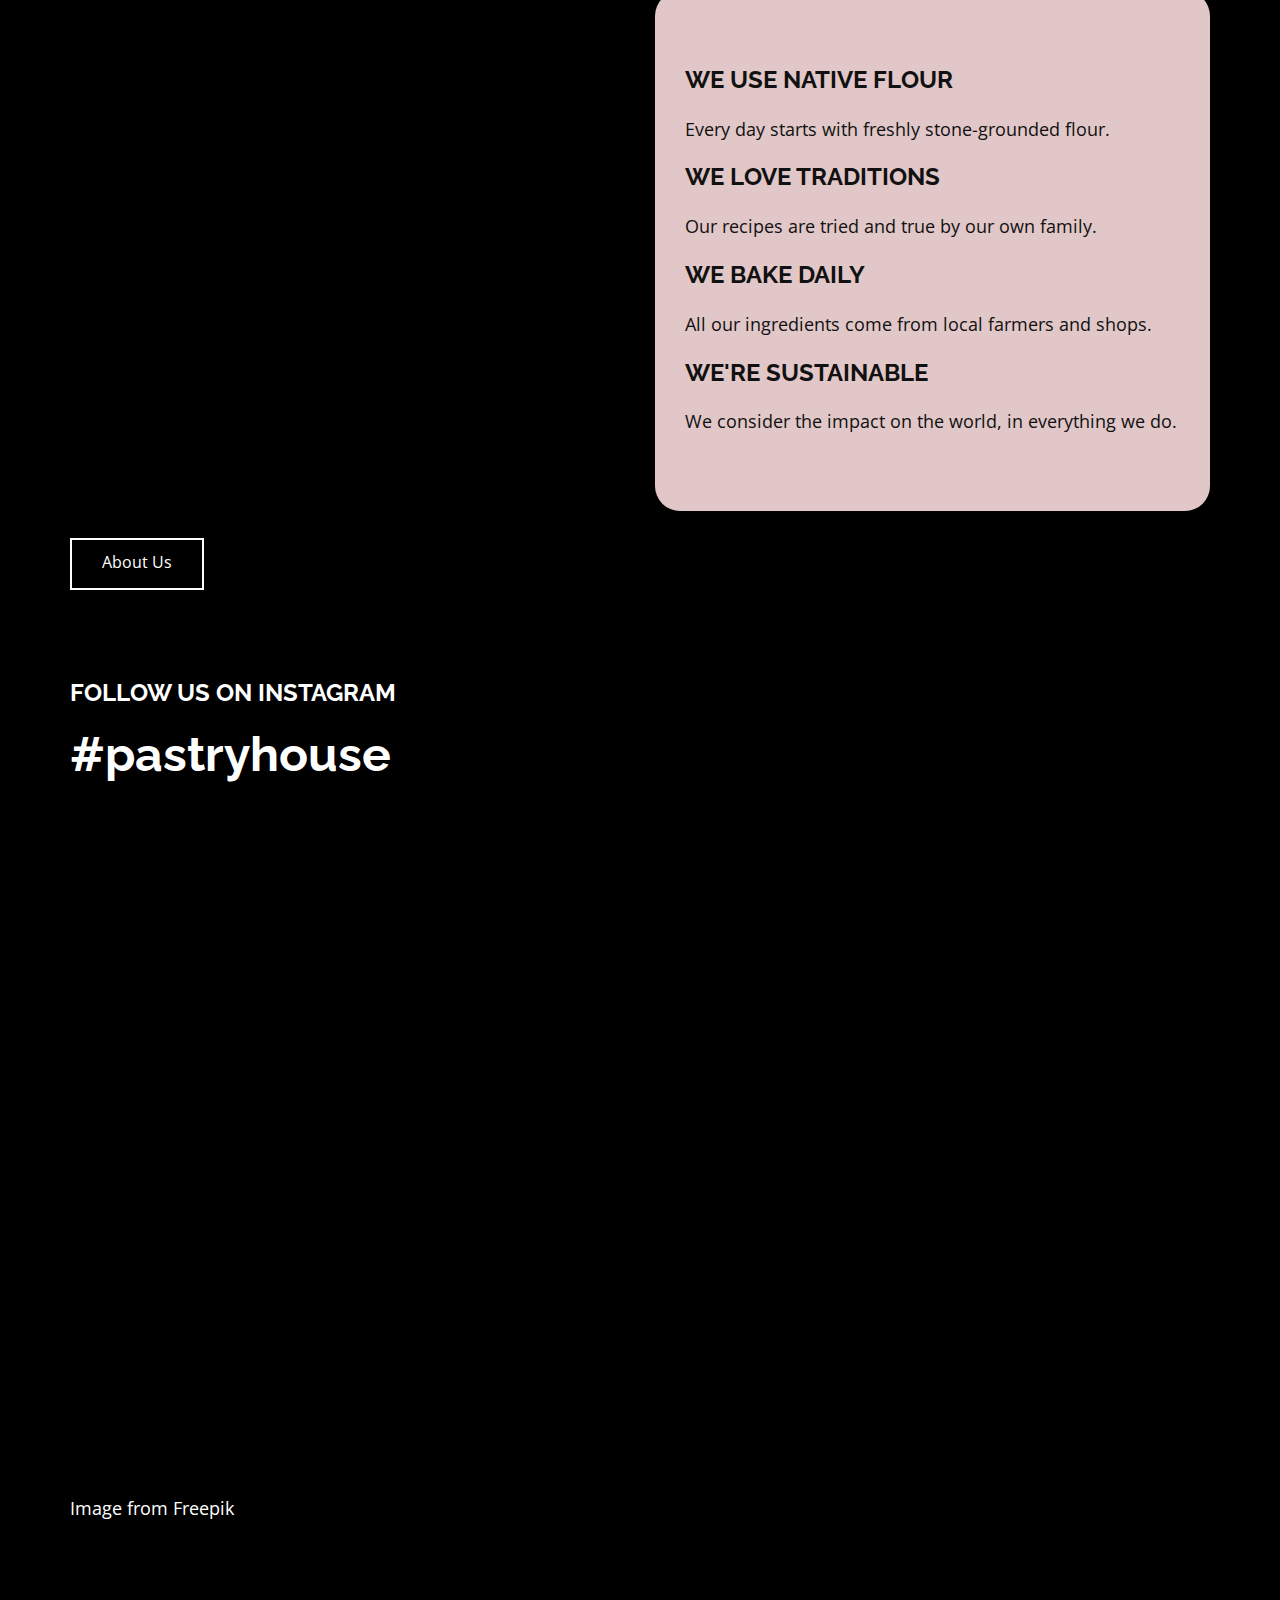
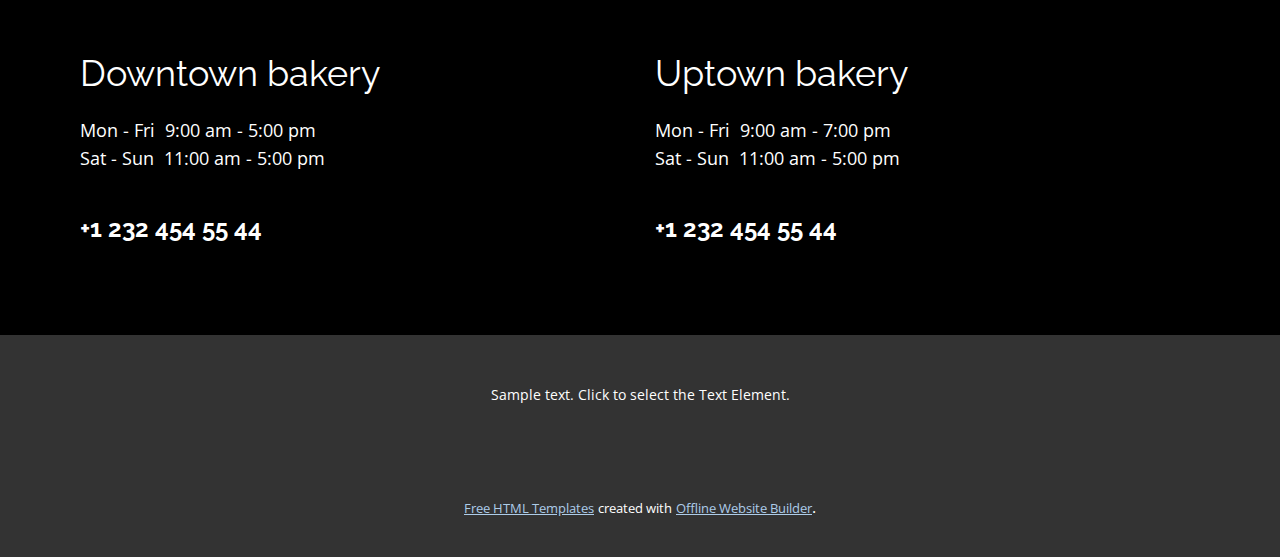
<file: Home.html>
<!DOCTYPE html>
<html style="font-size: 16px;" lang="en"><head>
    <meta name="viewport" content="width=device-width, initial-scale=1.0">
    <meta charset="utf-8">
    <meta name="keywords" content="​Patisserie Sweety, ​Are you baker, pastry chef or barista?, ​#pastryhouse">
    <meta name="description" content="">
    <title>Home</title>
    <link rel="stylesheet" href="nicepage.css" media="screen">
<link rel="stylesheet" href="Home.css" media="screen">
    <script class="u-script" type="text/javascript" src="jquery-1.9.1.min.js" defer=""></script>
    <script class="u-script" type="text/javascript" src="nicepage.js" defer=""></script>
    <meta name="generator" content="Nicepage 6.5.6, nicepage.com">
    <link id="u-theme-google-font" rel="stylesheet" href="https://fonts.googleapis.com/css?family=Roboto:100,100i,300,300i,400,400i,500,500i,700,700i,900,900i|Open+Sans:300,300i,400,400i,500,500i,600,600i,700,700i,800,800i">
    <link id="u-page-google-font" rel="stylesheet" href="https://fonts.googleapis.com/css?family=Raleway:100,100i,200,200i,300,300i,400,400i,500,500i,600,600i,700,700i,800,800i,900,900i">
    
    
    
    
    
    
    
    
    
    
    <script type="application/ld+json">{
		"@context": "http://schema.org",
		"@type": "Organization",
		"name": "",
		"url": "/"
}</script>
    <meta name="theme-color" content="#478ac9">
    <meta property="og:title" content="Home">
    <meta property="og:type" content="website">
    <link rel="canonical" href="/">
  <meta data-intl-tel-input-cdn-path="intlTelInput/"></head>
  <body data-path-to-root="./" data-include-products="false" class="u-body u-overlap u-overlap-transparent u-xl-mode" data-lang="en"><header class="u-clearfix u-container-align-center u-header u-header" id="sec-1231"><div class="u-clearfix u-sheet u-sheet-1">
        <nav class="u-menu u-menu-hamburger u-offcanvas u-menu-1" data-responsive-from="XL">
          <div class="menu-collapse" style="font-size: 1rem; letter-spacing: 0px;">
            <a class="u-button-style u-custom-left-right-menu-spacing u-custom-padding-bottom u-custom-text-active-color u-custom-top-bottom-menu-spacing u-nav-link u-text-active-palette-1-base u-text-hover-palette-2-base u-text-white" href="#">
              <svg class="u-svg-link" viewBox="0 0 24 24"><use xlink:href="#menu-hamburger"></use></svg>
              <svg class="u-svg-content" version="1.1" id="menu-hamburger" viewBox="0 0 16 16" x="0px" y="0px" xmlns:xlink="http://www.w3.org/1999/xlink" xmlns="http://www.w3.org/2000/svg"><g><rect y="1" width="16" height="2"></rect><rect y="7" width="16" height="2"></rect><rect y="13" width="16" height="2"></rect>
</g></svg>
            </a>
          </div>
          <div class="u-nav-container">
            <ul class="u-nav u-unstyled u-nav-1"><li class="u-nav-item"><a class="u-button-style u-nav-link u-text-active-palette-2-base u-text-hover-palette-2-base" href="Home.html" style="padding: 10px 20px;">Home</a>
</li><li class="u-nav-item"><a class="u-button-style u-nav-link u-text-active-palette-2-base u-text-hover-palette-2-base" href="About.html" style="padding: 10px 20px;">About</a>
</li><li class="u-nav-item"><a class="u-button-style u-nav-link u-text-active-palette-2-base u-text-hover-palette-2-base" href="Contact.html" style="padding: 10px 20px;">Contact</a>
</li></ul>
          </div>
          <div class="u-nav-container-collapse">
            <div class="u-black u-container-style u-inner-container-layout u-opacity u-opacity-95 u-sidenav">
              <div class="u-inner-container-layout u-sidenav-overflow">
                <div class="u-menu-close"></div>
                <ul class="u-align-center u-nav u-popupmenu-items u-unstyled u-nav-2"><li class="u-nav-item"><a class="u-button-style u-nav-link" href="Home.html">Home</a>
</li><li class="u-nav-item"><a class="u-button-style u-nav-link" href="About.html">About</a>
</li><li class="u-nav-item"><a class="u-button-style u-nav-link" href="Contact.html">Contact</a>
</li></ul>
              </div>
            </div>
            <div class="u-black u-menu-overlay u-opacity u-opacity-70"></div>
          </div>
        </nav>
      </div></header>
    <section class="u-clearfix u-container-align-center u-image u-section-1" id="sec-4738" data-image-width="1280" data-image-height="854">
      <div class="u-clearfix u-sheet u-sheet-1"></div>
    </section>
    <section class="u-black u-clearfix u-container-align-center u-section-2" id="sec-9956">
      <div class="u-clearfix u-sheet u-sheet-1">
        <div class="u-container-align-center u-container-style u-group u-palette-2-light-2 u-radius u-shape-round u-group-1" data-animation-name="customAnimationIn" data-animation-duration="2000">
          <div class="u-container-layout u-valign-middle u-container-layout-1">
            <lt-highlighter class="lt--mac-os lt-highlighter--grid-item" style="display: none; z-index: 1 !important;">
              <lt-div spellcheck="false" class="lt-highlighter__wrapper" style="width: 472px; height: 79px; transform: none !important; transform-origin: 235.895px 39.5977px !important; zoom: 1 !important; margin-top: 85px; margin-left: 164px;">
                <lt-div class="lt-highlighter__scroll-element" style="top: 0px; left: 0px; width: 472px; height: 82px;"></lt-div>
              </lt-div>
            </lt-highlighter>
            <h1 class="u-align-center u-text u-text-default u-text-1">Andres Coffee</h1>
            <a href="https://nicepage.com/html5-template" class="u-align-center u-border-2 u-border-grey-75 u-btn u-button-style u-none u-btn-1">Order Online </a>
            <a href="https://nicepage.com/website-design" class="u-align-center u-black u-border-2 u-border-grey-75 u-btn u-button-style u-btn-2">See Menu </a>
          </div>
        </div>
      </div>
    </section>
    <section class="u-black u-clearfix u-section-3" id="sec-73c6">
      <div class="u-clearfix u-sheet u-sheet-1">
        <h6 class="u-text u-text-1"> Real happiness is sharing delicious, freshly baked goods with those you care about. Patisserie Sweety has it all, and our entire menu is either baked or cooked daily.<br>
        </h6>
        <div class="u-expanded-width u-list u-list-1">
          <div class="u-repeater u-repeater-1">
            <div class="u-container-style u-list-item u-repeater-item">
              <div class="u-container-layout u-similar-container u-container-layout-1">
                <img class="u-expanded-width u-image u-image-round u-radius u-image-1" src="images/kneading-dough-composition-bakery-top.jpg" alt="" data-image-width="2000" data-image-height="1333" data-animation-name="customAnimationIn" data-animation-duration="1000">
                <h5 class="u-text u-text-default u-text-2">Pies</h5>
              </div>
            </div>
            <div class="u-container-style u-list-item u-repeater-item">
              <div class="u-container-layout u-similar-container u-container-layout-2">
                <img class="u-expanded-width u-image u-image-round u-radius u-image-2" src="images/45124653-0.jpeg" alt="" data-image-width="5616" data-image-height="3744" data-animation-name="customAnimationIn" data-animation-duration="2000">
                <h5 class="u-text u-text-default u-text-3">coffee and tea</h5>
              </div>
            </div>
            <div class="u-container-style u-list-item u-repeater-item">
              <div class="u-container-layout u-similar-container u-container-layout-3">
                <img class="u-expanded-width u-image u-image-round u-radius u-image-3" src="images/butter-croissant-placed-linen-fabric.jpg" alt="" data-image-width="1200" data-image-height="1500" data-animation-name="customAnimationIn" data-animation-duration="1000">
                <h5 class="u-text u-text-default u-text-4">Bakery and Pastries</h5>
              </div>
            </div>
            <div class="u-container-style u-list-item u-repeater-item">
              <div class="u-container-layout u-similar-container u-container-layout-4">
                <img class="u-expanded-width u-image u-image-round u-radius u-image-4" src="images/butter-croissant-placed-linen-fabric.jpg" alt="" data-image-width="1200" data-image-height="1500" data-animation-name="customAnimationIn" data-animation-duration="1000">
                <h5 class="u-text u-text-default u-text-5">Bakery and Pastries</h5>
              </div>
            </div>
            <div class="u-container-style u-list-item u-repeater-item">
              <div class="u-container-layout u-similar-container u-container-layout-5">
                <img class="u-expanded-width u-image u-image-round u-radius u-image-5" src="images/butter-croissant-placed-linen-fabric.jpg" alt="" data-image-width="1200" data-image-height="1500" data-animation-name="customAnimationIn" data-animation-duration="1000">
                <h5 class="u-text u-text-default u-text-6">Bakery and Pastries</h5>
              </div>
            </div>
            <div class="u-container-style u-list-item u-repeater-item">
              <div class="u-container-layout u-similar-container u-container-layout-6">
                <img class="u-expanded-width u-image u-image-round u-radius u-image-6" src="images/butter-croissant-placed-linen-fabric.jpg" alt="" data-image-width="1200" data-image-height="1500" data-animation-name="customAnimationIn" data-animation-duration="1000">
                <h5 class="u-text u-text-default u-text-7">Bakery and Pastries</h5>
              </div>
            </div>
          </div>
        </div>
      </div>
    </section>
    <section class="skrollable u-clearfix u-container-align-center u-image u-parallax u-section-4" id="sec-c7f7" data-image-width="2000" data-image-height="1333">
      <div class="u-clearfix u-sheet u-sheet-1"></div>
    </section>
    <section class="u-black u-clearfix u-section-5" id="sec-9e75">
      <div class="u-clearfix u-sheet u-sheet-1">
        <h2 class="u-align-center u-text u-text-default u-text-1"> Are you baker, pastry chef or barista?</h2>
        <p class="u-align-center u-text u-text-default u-text-2"> Send us your to mail@info.com or click below to see open positions</p>
        <img class="u-image u-image-round u-radius u-image-1" src="images/baker-holding-metal-tray-full-fresh-croissants-illuminated-with-lovely-light-from-window-ai-generative.jpg" alt="" data-image-width="2000" data-image-height="1333" data-animation-name="customAnimationIn" data-animation-duration="2000">
        <p class="u-align-center u-text u-text-default u-text-3">Image from <a href="https://freepik.com" class="u-active-none u-border-none u-btn u-button-link u-button-style u-hover-none u-none u-text-body-alt-color u-btn-1">Freepik</a>
        </p>
        <a href="https://techmindinnovators.com" class="u-border-2 u-border-white u-btn u-button-style u-none u-btn-2">Careers </a>
      </div>
    </section>
    <section class="u-black u-clearfix u-section-6" id="sec-c590">
      <div class="u-clearfix u-sheet u-sheet-1">
        <div class="data-layout-selected u-clearfix u-expanded-width u-gutter-30 u-layout-wrap u-layout-wrap-1">
          <div class="u-layout">
            <div class="u-layout-row">
              <div class="u-container-align-center u-container-style u-image u-image-round u-layout-cell u-radius u-size-30 u-image-1" data-image-width="1001" data-image-height="1500" data-animation-name="customAnimationIn" data-animation-duration="2000">
                <div class="u-container-layout u-container-layout-1"></div>
              </div>
              <div class="u-container-style u-layout-cell u-palette-2-light-1 u-radius u-shape-round u-size-30 u-layout-cell-2">
                <div class="u-container-layout u-valign-middle u-container-layout-2">
                  <h5 class="u-text u-text-default u-text-1"> We use native flour</h5>
                  <p class="u-text u-text-default u-text-2"> Every day starts with freshly stone-grounded flour.</p>
                  <h5 class="u-text u-text-default u-text-3"> We love traditions</h5>
                  <p class="u-text u-text-default u-text-4"> Our recipes are tried and true by our own family.</p>
                  <h5 class="u-text u-text-default u-text-5"> We bake daily</h5>
                  <p class="u-text u-text-default u-text-6"> All our ingredients come from local farmers and shops.</p>
                  <h5 class="u-text u-text-default u-text-7"> We're sustainable</h5>
                  <p class="u-text u-text-default u-text-8"> We consider the impact on the world, in everything we do.</p>
                </div>
              </div>
            </div>
          </div>
        </div>
        <a href="https://nicepage.dev" class="u-border-2 u-border-white u-btn u-button-style u-none u-btn-1">About Us </a>
      </div>
    </section>
    <section class="u-black u-clearfix u-container-align-left u-section-7" id="sec-5b54">
      <div class="u-clearfix u-sheet u-sheet-1">
        <h5 class="u-align-left u-text u-text-default u-text-1"> Follow us on instagram</h5>
        <h2 class="u-align-left u-text u-text-default u-text-2"> #pastryhouse</h2>
        <div class="u-expanded-width u-list u-list-1">
          <div class="u-repeater u-repeater-1">
            <div class="u-container-style u-image u-image-round u-list-item u-radius u-repeater-item u-image-1" data-image-width="2000" data-image-height="1333" data-animation-name="customAnimationIn" data-animation-duration="1000">
              <div class="u-container-layout u-similar-container u-container-layout-1"></div>
            </div>
            <div class="u-container-style u-image u-image-round u-list-item u-radius u-repeater-item u-image-2" data-image-width="2000" data-image-height="1333" data-animation-name="customAnimationIn" data-animation-duration="1000">
              <div class="u-container-layout u-similar-container u-container-layout-2"></div>
            </div>
            <div class="u-container-style u-image u-image-round u-list-item u-radius u-repeater-item u-image-3" data-image-width="1000" data-image-height="1500" data-animation-name="customAnimationIn" data-animation-duration="1000">
              <div class="u-container-layout u-similar-container u-container-layout-3"></div>
            </div>
            <div class="u-container-style u-image u-image-round u-list-item u-radius u-repeater-item u-image-4" data-image-width="1600" data-image-height="2000" data-animation-name="customAnimationIn" data-animation-duration="1000">
              <div class="u-container-layout u-similar-container u-container-layout-4"></div>
            </div>
            <div class="u-container-style u-image u-image-round u-list-item u-radius u-repeater-item u-image-5" data-image-width="2000" data-image-height="1333" data-animation-name="customAnimationIn" data-animation-duration="2000">
              <div class="u-container-layout u-similar-container u-container-layout-5"></div>
            </div>
            <div class="u-container-style u-image u-image-round u-list-item u-radius u-repeater-item u-image-6" data-image-width="2000" data-image-height="1333" data-animation-name="customAnimationIn" data-animation-duration="1000">
              <div class="u-container-layout u-similar-container u-container-layout-6"></div>
            </div>
          </div>
        </div>
        <p class="u-align-left u-text u-text-default-lg u-text-default-md u-text-default-xl u-text-3">Image from <a href="https://freepik.com" class="u-active-none u-border-none u-btn u-button-link u-button-style u-hover-none u-none u-text-body-alt-color u-btn-1">Freepik</a>
        </p>
      </div>
    </section>
    <section class="u-black u-clearfix u-section-8" id="sec-cca9">
      <div class="u-clearfix u-sheet u-sheet-1">
        <div class="u-expanded-width u-list u-list-1">
          <div class="u-repeater u-repeater-1">
            <div class="u-container-style u-list-item u-repeater-item">
              <div class="u-container-layout u-similar-container u-container-layout-1">
                <h3 class="u-text u-text-default u-text-1"> Downtown bakery</h3>
                <p class="u-text u-text-default u-text-2"> Mon - Fri&nbsp; 9:00 am - 5:00 pm<br>Sat - Sun&nbsp; 11:00 am - 5:00 pm
                </p>
                <h5 class="u-text u-text-3">+1 232 454 55 44</h5>
              </div>
            </div>
            <div class="u-container-style u-list-item u-repeater-item">
              <div class="u-container-layout u-similar-container u-container-layout-2">
                <lt-highlighter class="lt--mac-os" style="display: none; z-index: 1 !important;">
                  <lt-div spellcheck="false" class="lt-highlighter__wrapper" style="width: 254px; height: 43px; transform: none !important; transform-origin: 127.059px 21.5977px !important; zoom: 1 !important;">
                    <lt-div class="lt-highlighter__scroll-element" style="top: 0px; left: 0px; width: 254px; height: 43px;"></lt-div>
                  </lt-div>
                </lt-highlighter>
                <h3 class="u-text u-text-default u-text-4"> Uptown bakery</h3>
                <lt-highlighter class="lt--mac-os" style="display: none; z-index: 1 !important;">
                  <lt-div spellcheck="false" class="lt-highlighter__wrapper" style="width: 243px; height: 58px; transform: none !important; transform-origin: 121.535px 28.7969px !important; zoom: 1 !important; margin-top: 20px;">
                    <lt-div class="lt-highlighter__scroll-element" style="top: 0px; left: 0px; width: 243px; height: 58px;">
                      <canvas class="lt-highlighter__canvas" width="151" height="54" style="display: none; top: 2px; left: 25px;"></canvas>
                    </lt-div>
                  </lt-div>
                </lt-highlighter>
                <p class="u-text u-text-default u-text-5"> Mon - Fri&nbsp; 9:00 am - 7:00 pm<br>Sat - Sun&nbsp; 11:00 am - 5:00 pm
                </p>
                <h5 class="u-text u-text-6"> +1 232 454 55 44</h5>
              </div>
            </div>
          </div>
        </div>
      </div>
    </section>
    
    
    
    <footer class="u-align-center u-clearfix u-footer u-grey-80 u-footer" id="sec-5ea1"><div class="u-clearfix u-sheet u-sheet-1">
        <p class="u-small-text u-text u-text-variant u-text-1">Sample text. Click to select the Text Element.</p>
      </div></footer>
    <section class="u-backlink u-clearfix u-grey-80">
      <a class="u-link" href="https://nicepage.com/html-templates" target="_blank">
        <span>Free HTML Templates</span>
      </a>
      <p class="u-text">
        <span>created with</span>
      </p>
      <a class="u-link" href="" target="_blank">
        <span>Offline Website Builder</span>
      </a>. 
    </section>
  
</body></html>
</file>
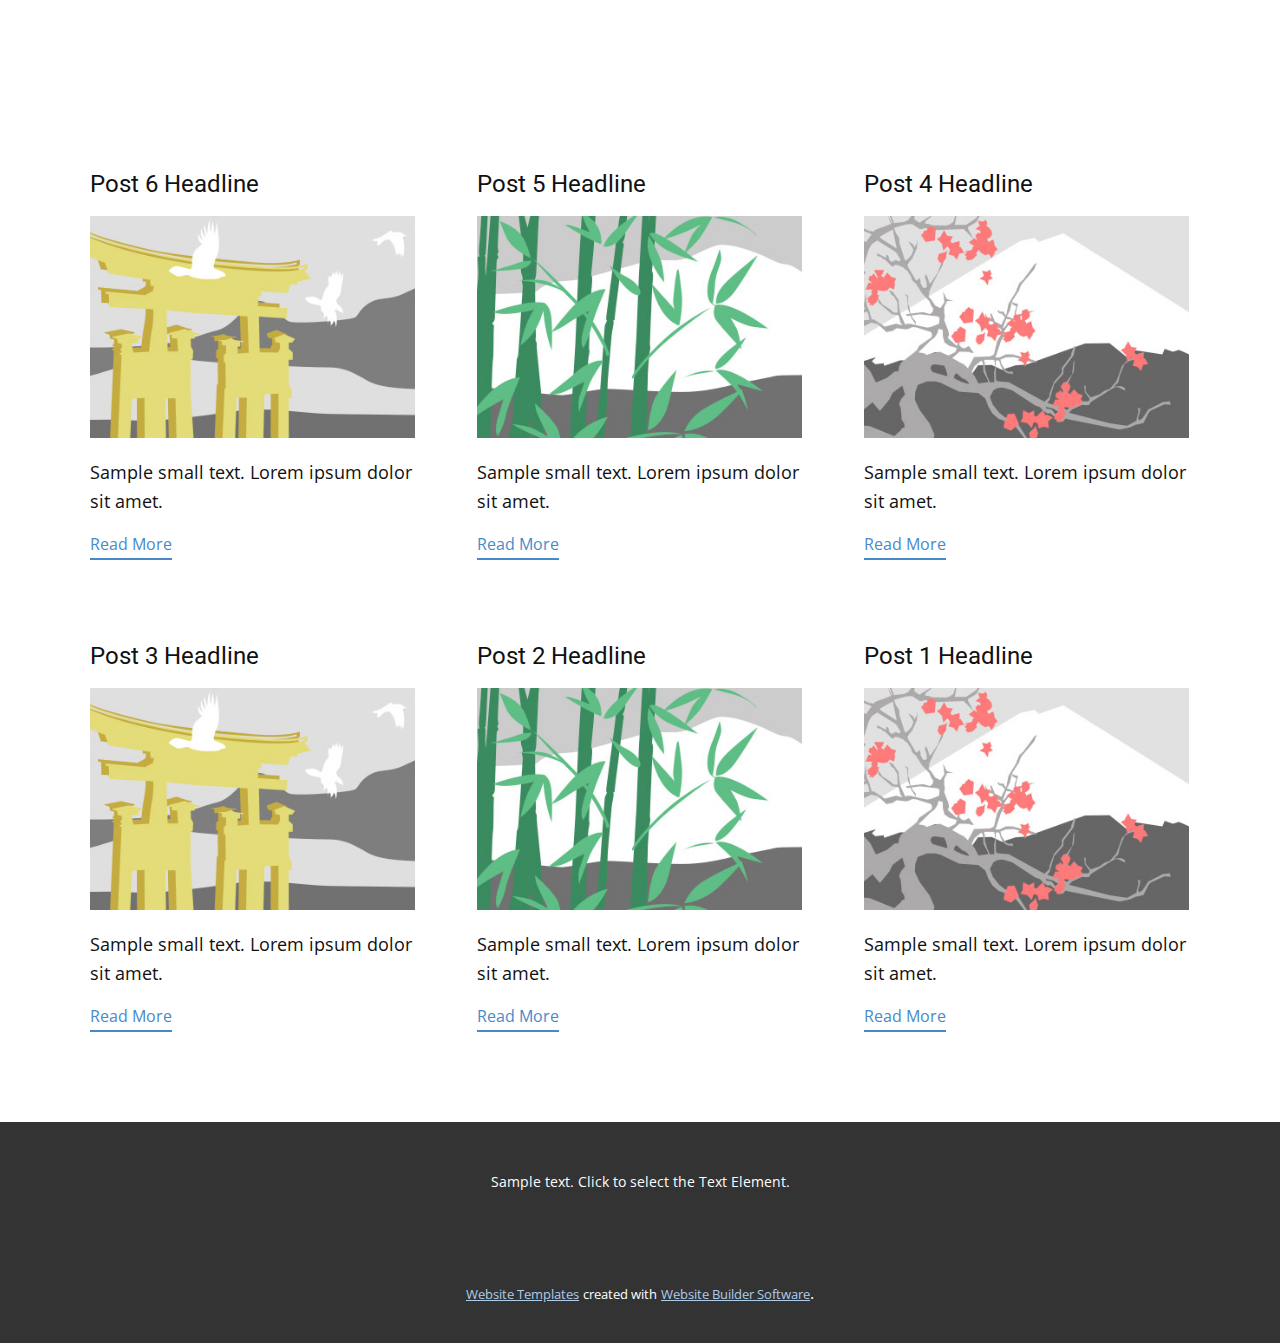
<file: blog/blog.html>
<!DOCTYPE html>
<html style="font-size: 16px;" lang="en"><head>
    <meta name="viewport" content="width=device-width, initial-scale=1.0">
    <meta charset="utf-8">
    <meta name="keywords" content="">
    <meta name="description" content="">
    <title>Blog</title>
    <link rel="stylesheet" href="../nicepage.css" media="screen">
<link rel="stylesheet" href="../Blog-Template.css" media="screen">
    <script class="u-script" type="text/javascript" src="../jquery-1.9.1.min.js" defer=""></script>
    <script class="u-script" type="text/javascript" src="../nicepage.js" defer=""></script>
    <meta name="generator" content="Nicepage 6.5.6, nicepage.com">
    <link id="u-theme-google-font" rel="stylesheet" href="https://fonts.googleapis.com/css?family=Roboto:100,100i,300,300i,400,400i,500,500i,700,700i,900,900i|Open+Sans:300,300i,400,400i,500,500i,600,600i,700,700i,800,800i">
    
    
    
    <script type="application/ld+json">{
		"@context": "http://schema.org",
		"@type": "Organization",
		"name": ""
}</script>
    <meta name="theme-color" content="#478ac9">
  <meta data-intl-tel-input-cdn-path="intlTelInput/"></head>
  <body data-path-to-root="./" data-include-products="false" class="u-body u-xl-mode" data-lang="en"><header class="u-clearfix u-container-align-center u-header u-header" id="sec-1231"><div class="u-clearfix u-sheet u-sheet-1">
        <nav class="u-menu u-menu-hamburger u-offcanvas u-menu-1" data-responsive-from="XL">
          <div class="menu-collapse" style="font-size: 1rem; letter-spacing: 0px;">
            <a class="u-button-style u-custom-left-right-menu-spacing u-custom-padding-bottom u-custom-text-active-color u-custom-top-bottom-menu-spacing u-nav-link u-text-active-palette-1-base u-text-hover-palette-2-base u-text-white" href="#">
              <svg class="u-svg-link" viewBox="0 0 24 24"><use xlink:href="#menu-hamburger"></use></svg>
              <svg class="u-svg-content" version="1.1" id="menu-hamburger" viewBox="0 0 16 16" x="0px" y="0px" xmlns:xlink="http://www.w3.org/1999/xlink" xmlns="http://www.w3.org/2000/svg"><g><rect y="1" width="16" height="2"></rect><rect y="7" width="16" height="2"></rect><rect y="13" width="16" height="2"></rect>
</g></svg>
            </a>
          </div>
          <div class="u-nav-container">
            <ul class="u-nav u-unstyled u-nav-1"><li class="u-nav-item"><a class="u-button-style u-nav-link u-text-active-palette-2-base u-text-hover-palette-2-base" href="../Home.html" style="padding: 10px 20px;">Home</a>
</li><li class="u-nav-item"><a class="u-button-style u-nav-link u-text-active-palette-2-base u-text-hover-palette-2-base" href="../About.html" style="padding: 10px 20px;">About</a>
</li><li class="u-nav-item"><a class="u-button-style u-nav-link u-text-active-palette-2-base u-text-hover-palette-2-base" href="../Contact.html" style="padding: 10px 20px;">Contact</a>
</li></ul>
          </div>
          <div class="u-nav-container-collapse">
            <div class="u-black u-container-style u-inner-container-layout u-opacity u-opacity-95 u-sidenav">
              <div class="u-inner-container-layout u-sidenav-overflow">
                <div class="u-menu-close"></div>
                <ul class="u-align-center u-nav u-popupmenu-items u-unstyled u-nav-2"><li class="u-nav-item"><a class="u-button-style u-nav-link" href="../Home.html">Home</a>
</li><li class="u-nav-item"><a class="u-button-style u-nav-link" href="../About.html">About</a>
</li><li class="u-nav-item"><a class="u-button-style u-nav-link" href="../Contact.html">Contact</a>
</li></ul>
              </div>
            </div>
            <div class="u-black u-menu-overlay u-opacity u-opacity-70"></div>
          </div>
        </nav>
      </div></header>
    <section class="u-clearfix u-section-1" id="sec-1974">
      <div class="u-clearfix u-sheet u-valign-middle u-sheet-1"><!--blog--><!--blog_options_json--><!--{"type":"Recent","source":"","tags":"","count":""}--><!--/blog_options_json-->
        <div class="u-blog u-expanded-width u-repeater u-repeater-1"><!--blog_post-->
          <div class="u-blog-post u-container-style u-repeater-item u-white u-repeater-item-1">
            <div class="u-container-layout u-similar-container u-valign-top u-container-layout-1"><!--blog_post_header-->
              <h4 class="u-blog-control u-text u-text-1">
                <a class="u-post-header-link" href="../blog/post-5.html">Post 6 Headline</a>
              </h4><!--/blog_post_header--><!--blog_post_image-->
              <a class="u-post-header-link" href="../blog/post-5.html"><img alt="" class="u-blog-control u-expanded-width u-image u-image-default u-image-1" src="../images/8ad73f3c.jpeg"></a><!--/blog_post_image--><!--blog_post_content-->
              <div class="u-blog-control u-post-content u-text u-text-2 fr-view">Sample small text. Lorem ipsum dolor sit amet.</div><!--/blog_post_content--><!--blog_post_readmore-->
              <a href="../blog/post-5.html" class="u-blog-control u-border-2 u-border-palette-1-base u-btn u-btn-rectangle u-button-style u-none u-btn-1"><!--blog_post_readmore_content--><!--options_json--><!--{"content":"","defaultValue":"Read More"}--><!--/options_json-->Read More<!--/blog_post_readmore_content--></a><!--/blog_post_readmore-->
            </div>
          </div><div class="u-blog-post u-container-style u-repeater-item u-video-cover u-white">
            <div class="u-container-layout u-similar-container u-valign-top u-container-layout-2"><!--blog_post_header-->
              <h4 class="u-blog-control u-text u-text-3">
                <a class="u-post-header-link" href="../blog/post-4.html">Post 5 Headline</a>
              </h4><!--/blog_post_header--><!--blog_post_image-->
              <a class="u-post-header-link" href="../blog/post-4.html"><img alt="" class="u-blog-control u-expanded-width u-image u-image-default u-image-2" src="../images/68f64b9d.jpeg"></a><!--/blog_post_image--><!--blog_post_content-->
              <div class="u-blog-control u-post-content u-text u-text-4 fr-view">Sample small text. Lorem ipsum dolor sit amet.</div><!--/blog_post_content--><!--blog_post_readmore-->
              <a href="../blog/post-4.html" class="u-blog-control u-border-2 u-border-palette-1-base u-btn u-btn-rectangle u-button-style u-none u-btn-2"><!--blog_post_readmore_content--><!--options_json--><!--{"content":"","defaultValue":"Read More"}--><!--/options_json-->Read More<!--/blog_post_readmore_content--></a><!--/blog_post_readmore-->
            </div>
          </div><div class="u-blog-post u-container-style u-repeater-item u-video-cover u-white">
            <div class="u-container-layout u-similar-container u-valign-top u-container-layout-3"><!--blog_post_header-->
              <h4 class="u-blog-control u-text u-text-5">
                <a class="u-post-header-link" href="../blog/post-3.html">Post 4 Headline</a>
              </h4><!--/blog_post_header--><!--blog_post_image-->
              <a class="u-post-header-link" href="../blog/post-3.html"><img alt="" class="u-blog-control u-expanded-width u-image u-image-default u-image-3" src="../images/0fd3416c.jpeg"></a><!--/blog_post_image--><!--blog_post_content-->
              <div class="u-blog-control u-post-content u-text u-text-6 fr-view">Sample small text. Lorem ipsum dolor sit amet.</div><!--/blog_post_content--><!--blog_post_readmore-->
              <a href="../blog/post-3.html" class="u-blog-control u-border-2 u-border-palette-1-base u-btn u-btn-rectangle u-button-style u-none u-btn-3"><!--blog_post_readmore_content--><!--options_json--><!--{"content":"","defaultValue":"Read More"}--><!--/options_json-->Read More<!--/blog_post_readmore_content--></a><!--/blog_post_readmore-->
            </div>
          </div><div class="u-blog-post u-container-style u-repeater-item u-white u-repeater-item-1">
            <div class="u-container-layout u-similar-container u-valign-top u-container-layout-1"><!--blog_post_header-->
              <h4 class="u-blog-control u-text u-text-1">
                <a class="u-post-header-link" href="../blog/post-2.html">Post 3 Headline</a>
              </h4><!--/blog_post_header--><!--blog_post_image-->
              <a class="u-post-header-link" href="../blog/post-2.html"><img alt="" class="u-blog-control u-expanded-width u-image u-image-default u-image-1" src="../images/8ad73f3c.jpeg"></a><!--/blog_post_image--><!--blog_post_content-->
              <div class="u-blog-control u-post-content u-text u-text-2 fr-view">Sample small text. Lorem ipsum dolor sit amet.</div><!--/blog_post_content--><!--blog_post_readmore-->
              <a href="../blog/post-2.html" class="u-blog-control u-border-2 u-border-palette-1-base u-btn u-btn-rectangle u-button-style u-none u-btn-1"><!--blog_post_readmore_content--><!--options_json--><!--{"content":"","defaultValue":"Read More"}--><!--/options_json-->Read More<!--/blog_post_readmore_content--></a><!--/blog_post_readmore-->
            </div>
          </div><div class="u-blog-post u-container-style u-repeater-item u-video-cover u-white">
            <div class="u-container-layout u-similar-container u-valign-top u-container-layout-2"><!--blog_post_header-->
              <h4 class="u-blog-control u-text u-text-3">
                <a class="u-post-header-link" href="../blog/post-1.html">Post 2 Headline</a>
              </h4><!--/blog_post_header--><!--blog_post_image-->
              <a class="u-post-header-link" href="../blog/post-1.html"><img alt="" class="u-blog-control u-expanded-width u-image u-image-default u-image-2" src="../images/68f64b9d.jpeg"></a><!--/blog_post_image--><!--blog_post_content-->
              <div class="u-blog-control u-post-content u-text u-text-4 fr-view">Sample small text. Lorem ipsum dolor sit amet.</div><!--/blog_post_content--><!--blog_post_readmore-->
              <a href="../blog/post-1.html" class="u-blog-control u-border-2 u-border-palette-1-base u-btn u-btn-rectangle u-button-style u-none u-btn-2"><!--blog_post_readmore_content--><!--options_json--><!--{"content":"","defaultValue":"Read More"}--><!--/options_json-->Read More<!--/blog_post_readmore_content--></a><!--/blog_post_readmore-->
            </div>
          </div><div class="u-blog-post u-container-style u-repeater-item u-video-cover u-white">
            <div class="u-container-layout u-similar-container u-valign-top u-container-layout-3"><!--blog_post_header-->
              <h4 class="u-blog-control u-text u-text-5">
                <a class="u-post-header-link" href="../blog/post.html">Post 1 Headline</a>
              </h4><!--/blog_post_header--><!--blog_post_image-->
              <a class="u-post-header-link" href="../blog/post.html"><img alt="" class="u-blog-control u-expanded-width u-image u-image-default u-image-3" src="../images/0fd3416c.jpeg"></a><!--/blog_post_image--><!--blog_post_content-->
              <div class="u-blog-control u-post-content u-text u-text-6 fr-view">Sample small text. Lorem ipsum dolor sit amet.</div><!--/blog_post_content--><!--blog_post_readmore-->
              <a href="../blog/post.html" class="u-blog-control u-border-2 u-border-palette-1-base u-btn u-btn-rectangle u-button-style u-none u-btn-3"><!--blog_post_readmore_content--><!--options_json--><!--{"content":"","defaultValue":"Read More"}--><!--/options_json-->Read More<!--/blog_post_readmore_content--></a><!--/blog_post_readmore-->
            </div>
          </div><!--/blog_post--><!--blog_post-->
          <!--/blog_post--><!--blog_post-->
          <!--/blog_post-->
        </div><!--/blog-->
      </div>
    </section>
    
    
    
    <footer class="u-align-center u-clearfix u-footer u-grey-80 u-footer" id="sec-5ea1"><div class="u-clearfix u-sheet u-sheet-1">
        <p class="u-small-text u-text u-text-variant u-text-1">Sample text. Click to select the Text Element.</p>
      </div></footer>
    <section class="u-backlink u-clearfix u-grey-80">
      <a class="u-link" href="https://nicepage.com/website-templates" target="_blank">
        <span>Website Templates</span>
      </a>
      <p class="u-text">
        <span>created with</span>
      </p>
      <a class="u-link" href="" target="_blank">
        <span>Website Builder Software</span>
      </a>. 
    </section>
  
</body></html>
</file>
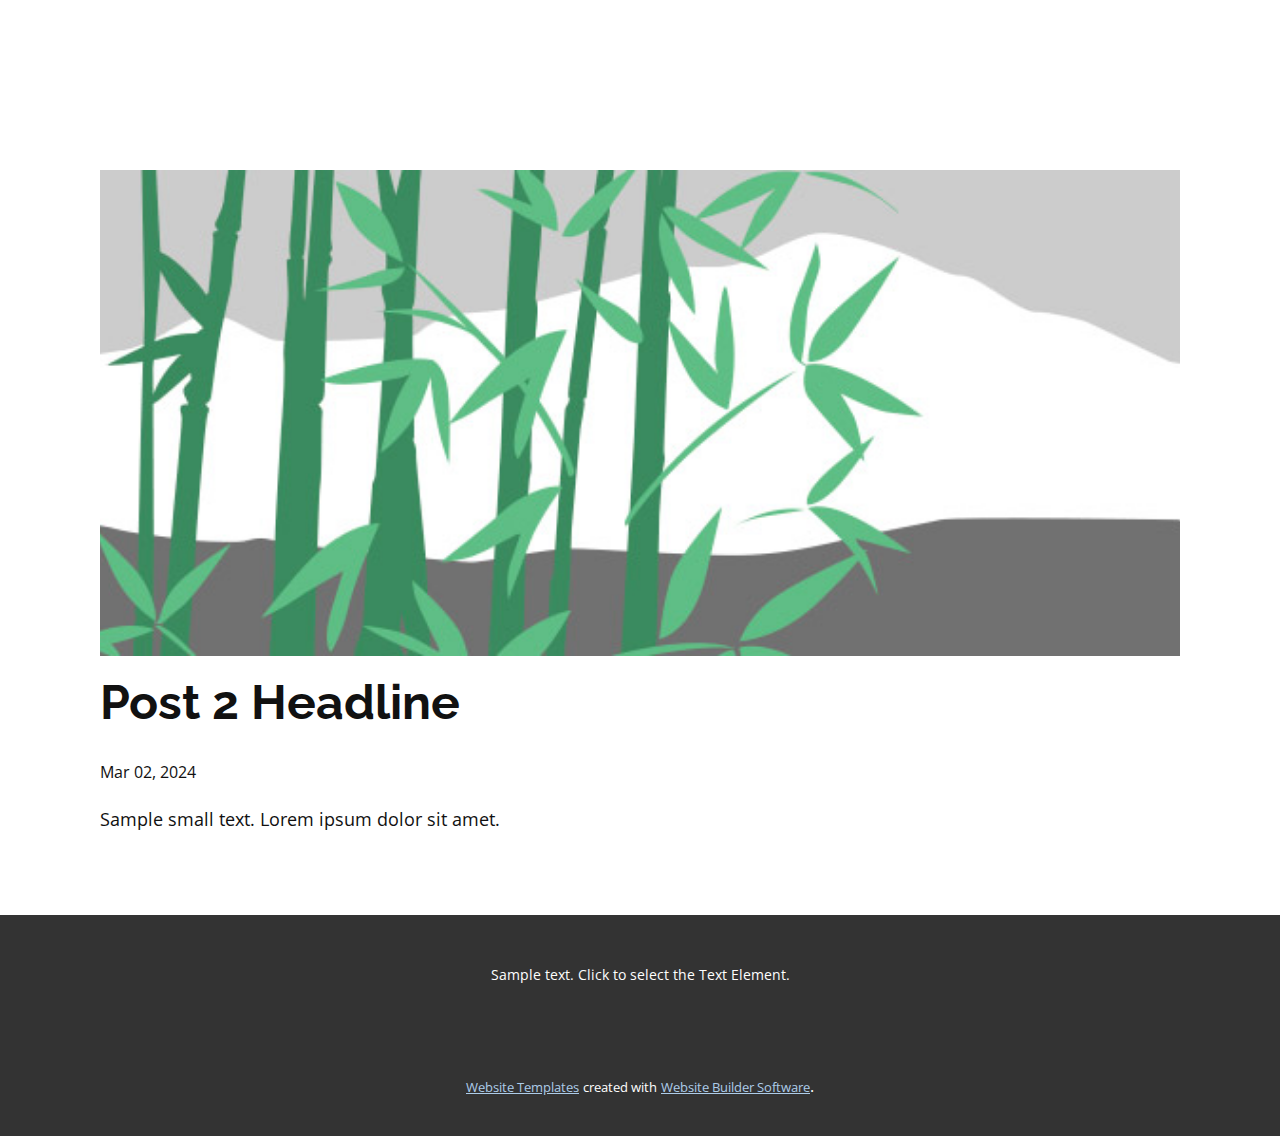
<file: blog/post-1.html>
<!DOCTYPE html>
<html style="font-size: 16px;" lang="en"><head>
    <meta name="viewport" content="width=device-width, initial-scale=1.0">
    <meta charset="utf-8">
    <meta name="keywords" content="Post 1 Headline">
    <meta name="description" content="">
    <title>Post 2 Headline</title>
    <link rel="stylesheet" href="../nicepage.css" media="screen">
<link rel="stylesheet" href="../Post-Template.css" media="screen">
    <script class="u-script" type="text/javascript" src="../jquery-1.9.1.min.js" defer=""></script>
    <script class="u-script" type="text/javascript" src="../nicepage.js" defer=""></script>
    <meta name="generator" content="Nicepage 6.5.6, nicepage.com">
    <link id="u-theme-google-font" rel="stylesheet" href="https://fonts.googleapis.com/css?family=Roboto:100,100i,300,300i,400,400i,500,500i,700,700i,900,900i|Open+Sans:300,300i,400,400i,500,500i,600,600i,700,700i,800,800i">
    <link id="u-page-google-font" rel="stylesheet" href="https://fonts.googleapis.com/css?family=Raleway:100,100i,200,200i,300,300i,400,400i,500,500i,600,600i,700,700i,800,800i,900,900i">
    
    
    
    <script type="application/ld+json">{
		"@context": "http://schema.org",
		"@type": "Organization",
		"name": ""
}</script>
    <meta name="theme-color" content="#478ac9">
  <meta data-intl-tel-input-cdn-path="intlTelInput/"></head>
  <body data-path-to-root="./" data-include-products="false" class="u-body u-xl-mode" data-lang="en"><header class="u-clearfix u-container-align-center u-header u-header" id="sec-1231"><div class="u-clearfix u-sheet u-sheet-1">
        <nav class="u-menu u-menu-hamburger u-offcanvas u-menu-1" data-responsive-from="XL">
          <div class="menu-collapse" style="font-size: 1rem; letter-spacing: 0px;">
            <a class="u-button-style u-custom-left-right-menu-spacing u-custom-padding-bottom u-custom-text-active-color u-custom-top-bottom-menu-spacing u-nav-link u-text-active-palette-1-base u-text-hover-palette-2-base u-text-white" href="#">
              <svg class="u-svg-link" viewBox="0 0 24 24"><use xlink:href="#menu-hamburger"></use></svg>
              <svg class="u-svg-content" version="1.1" id="menu-hamburger" viewBox="0 0 16 16" x="0px" y="0px" xmlns:xlink="http://www.w3.org/1999/xlink" xmlns="http://www.w3.org/2000/svg"><g><rect y="1" width="16" height="2"></rect><rect y="7" width="16" height="2"></rect><rect y="13" width="16" height="2"></rect>
</g></svg>
            </a>
          </div>
          <div class="u-nav-container">
            <ul class="u-nav u-unstyled u-nav-1"><li class="u-nav-item"><a class="u-button-style u-nav-link u-text-active-palette-2-base u-text-hover-palette-2-base" href="../Home.html" style="padding: 10px 20px;">Home</a>
</li><li class="u-nav-item"><a class="u-button-style u-nav-link u-text-active-palette-2-base u-text-hover-palette-2-base" href="../About.html" style="padding: 10px 20px;">About</a>
</li><li class="u-nav-item"><a class="u-button-style u-nav-link u-text-active-palette-2-base u-text-hover-palette-2-base" href="../Contact.html" style="padding: 10px 20px;">Contact</a>
</li></ul>
          </div>
          <div class="u-nav-container-collapse">
            <div class="u-black u-container-style u-inner-container-layout u-opacity u-opacity-95 u-sidenav">
              <div class="u-inner-container-layout u-sidenav-overflow">
                <div class="u-menu-close"></div>
                <ul class="u-align-center u-nav u-popupmenu-items u-unstyled u-nav-2"><li class="u-nav-item"><a class="u-button-style u-nav-link" href="../Home.html">Home</a>
</li><li class="u-nav-item"><a class="u-button-style u-nav-link" href="../About.html">About</a>
</li><li class="u-nav-item"><a class="u-button-style u-nav-link" href="../Contact.html">Contact</a>
</li></ul>
              </div>
            </div>
            <div class="u-black u-menu-overlay u-opacity u-opacity-70"></div>
          </div>
        </nav>
      </div></header>
    <section class="u-align-center u-clearfix u-section-1" id="sec-354c">
      <div class="u-clearfix u-sheet u-valign-middle-md u-valign-middle-sm u-valign-middle-xs u-sheet-1"><!--post_details--><!--post_details_options_json--><!--{"source":""}--><!--/post_details_options_json--><!--blog_post-->
        <div class="u-container-style u-expanded-width u-post-details u-post-details-1">
          <div class="u-container-layout u-valign-middle u-container-layout-1"><!--blog_post_image-->
            <img alt="" class="u-blog-control u-expanded-width u-image u-image-default u-image-1" src="../images/68f64b9d.jpeg"><!--/blog_post_image--><!--blog_post_header-->
            <h2 class="u-blog-control u-text u-text-1">Post 2 Headline</h2><!--/blog_post_header--><!--blog_post_metadata-->
            <div class="u-blog-control u-metadata u-metadata-1"><!--blog_post_metadata_date-->
              <span class="u-meta-date u-meta-icon">Mar 02, 2024</span><!--/blog_post_metadata_date--><!--blog_post_metadata_category-->
              <!--/blog_post_metadata_category--><!--blog_post_metadata_comments-->
              <!--/blog_post_metadata_comments-->
            </div><!--/blog_post_metadata--><!--blog_post_content-->
            <div class="u-align-justify u-blog-control u-post-content u-text u-text-2 fr-view">
  Sample small text. Lorem ipsum dolor sit amet.
  </div><!--/blog_post_content-->
          </div>
        </div><!--/blog_post--><!--/post_details-->
      </div>
    </section>
    
    
    
    <footer class="u-align-center u-clearfix u-footer u-grey-80 u-footer" id="sec-5ea1"><div class="u-clearfix u-sheet u-sheet-1">
        <p class="u-small-text u-text u-text-variant u-text-1">Sample text. Click to select the Text Element.</p>
      </div></footer>
    <section class="u-backlink u-clearfix u-grey-80">
      <a class="u-link" href="https://nicepage.com/website-templates" target="_blank">
        <span>Website Templates</span>
      </a>
      <p class="u-text">
        <span>created with</span>
      </p>
      <a class="u-link" href="" target="_blank">
        <span>Website Builder Software</span>
      </a>. 
    </section>
  
</body></html>
</file>
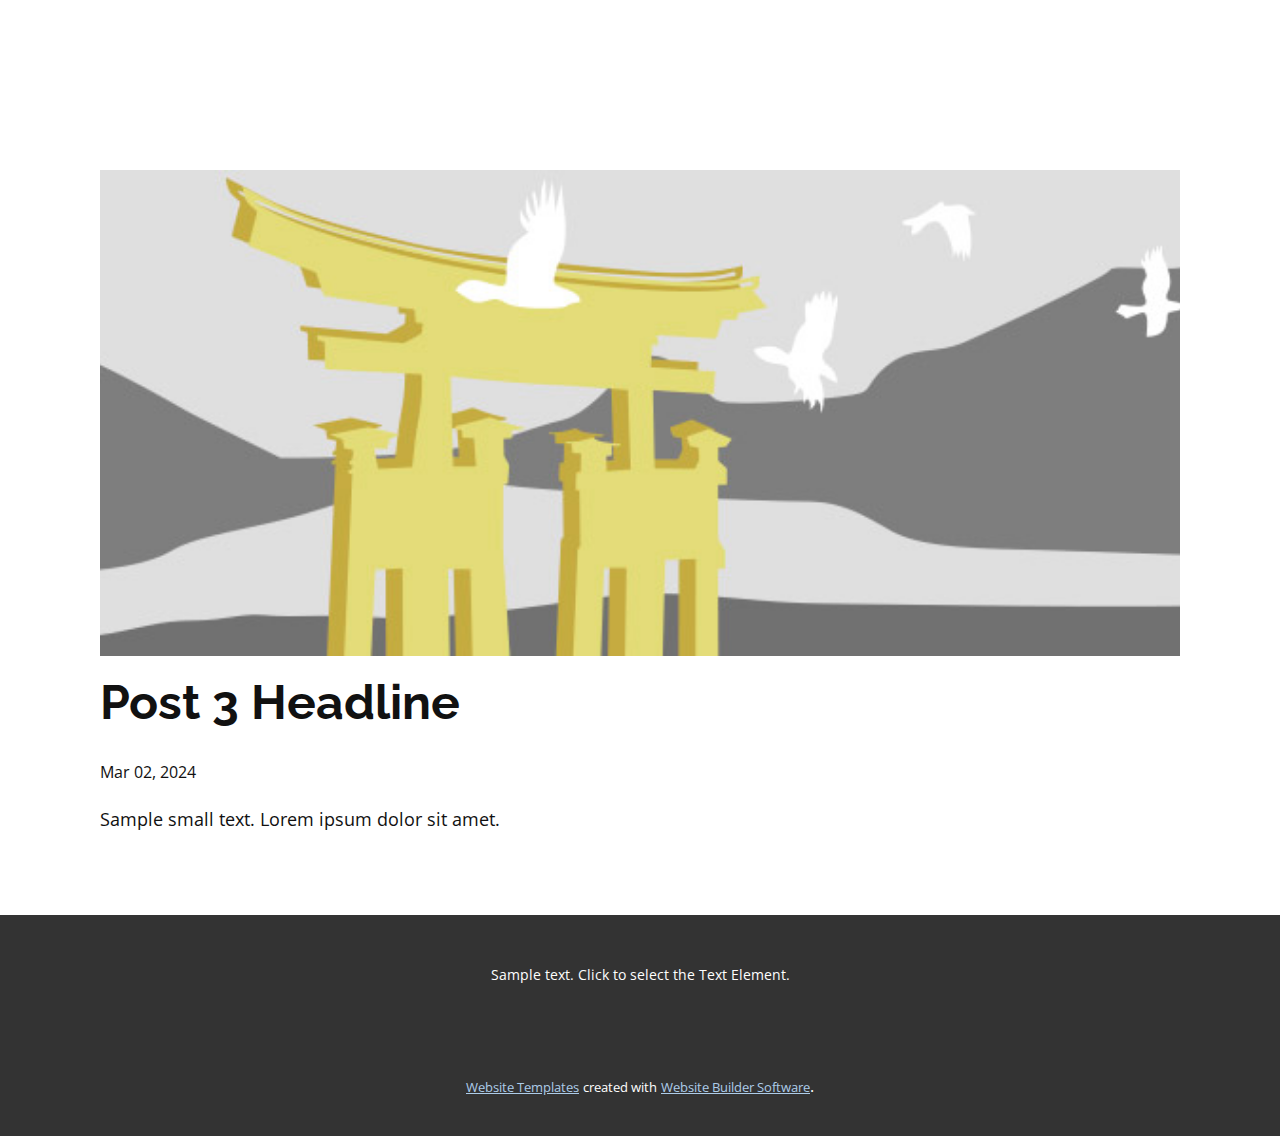
<file: blog/post-2.html>
<!DOCTYPE html>
<html style="font-size: 16px;" lang="en"><head>
    <meta name="viewport" content="width=device-width, initial-scale=1.0">
    <meta charset="utf-8">
    <meta name="keywords" content="Post 1 Headline">
    <meta name="description" content="">
    <title>Post 3 Headline</title>
    <link rel="stylesheet" href="../nicepage.css" media="screen">
<link rel="stylesheet" href="../Post-Template.css" media="screen">
    <script class="u-script" type="text/javascript" src="../jquery-1.9.1.min.js" defer=""></script>
    <script class="u-script" type="text/javascript" src="../nicepage.js" defer=""></script>
    <meta name="generator" content="Nicepage 6.5.6, nicepage.com">
    <link id="u-theme-google-font" rel="stylesheet" href="https://fonts.googleapis.com/css?family=Roboto:100,100i,300,300i,400,400i,500,500i,700,700i,900,900i|Open+Sans:300,300i,400,400i,500,500i,600,600i,700,700i,800,800i">
    <link id="u-page-google-font" rel="stylesheet" href="https://fonts.googleapis.com/css?family=Raleway:100,100i,200,200i,300,300i,400,400i,500,500i,600,600i,700,700i,800,800i,900,900i">
    
    
    
    <script type="application/ld+json">{
		"@context": "http://schema.org",
		"@type": "Organization",
		"name": ""
}</script>
    <meta name="theme-color" content="#478ac9">
  <meta data-intl-tel-input-cdn-path="intlTelInput/"></head>
  <body data-path-to-root="./" data-include-products="false" class="u-body u-xl-mode" data-lang="en"><header class="u-clearfix u-container-align-center u-header u-header" id="sec-1231"><div class="u-clearfix u-sheet u-sheet-1">
        <nav class="u-menu u-menu-hamburger u-offcanvas u-menu-1" data-responsive-from="XL">
          <div class="menu-collapse" style="font-size: 1rem; letter-spacing: 0px;">
            <a class="u-button-style u-custom-left-right-menu-spacing u-custom-padding-bottom u-custom-text-active-color u-custom-top-bottom-menu-spacing u-nav-link u-text-active-palette-1-base u-text-hover-palette-2-base u-text-white" href="#">
              <svg class="u-svg-link" viewBox="0 0 24 24"><use xlink:href="#menu-hamburger"></use></svg>
              <svg class="u-svg-content" version="1.1" id="menu-hamburger" viewBox="0 0 16 16" x="0px" y="0px" xmlns:xlink="http://www.w3.org/1999/xlink" xmlns="http://www.w3.org/2000/svg"><g><rect y="1" width="16" height="2"></rect><rect y="7" width="16" height="2"></rect><rect y="13" width="16" height="2"></rect>
</g></svg>
            </a>
          </div>
          <div class="u-nav-container">
            <ul class="u-nav u-unstyled u-nav-1"><li class="u-nav-item"><a class="u-button-style u-nav-link u-text-active-palette-2-base u-text-hover-palette-2-base" href="../Home.html" style="padding: 10px 20px;">Home</a>
</li><li class="u-nav-item"><a class="u-button-style u-nav-link u-text-active-palette-2-base u-text-hover-palette-2-base" href="../About.html" style="padding: 10px 20px;">About</a>
</li><li class="u-nav-item"><a class="u-button-style u-nav-link u-text-active-palette-2-base u-text-hover-palette-2-base" href="../Contact.html" style="padding: 10px 20px;">Contact</a>
</li></ul>
          </div>
          <div class="u-nav-container-collapse">
            <div class="u-black u-container-style u-inner-container-layout u-opacity u-opacity-95 u-sidenav">
              <div class="u-inner-container-layout u-sidenav-overflow">
                <div class="u-menu-close"></div>
                <ul class="u-align-center u-nav u-popupmenu-items u-unstyled u-nav-2"><li class="u-nav-item"><a class="u-button-style u-nav-link" href="../Home.html">Home</a>
</li><li class="u-nav-item"><a class="u-button-style u-nav-link" href="../About.html">About</a>
</li><li class="u-nav-item"><a class="u-button-style u-nav-link" href="../Contact.html">Contact</a>
</li></ul>
              </div>
            </div>
            <div class="u-black u-menu-overlay u-opacity u-opacity-70"></div>
          </div>
        </nav>
      </div></header>
    <section class="u-align-center u-clearfix u-section-1" id="sec-354c">
      <div class="u-clearfix u-sheet u-valign-middle-md u-valign-middle-sm u-valign-middle-xs u-sheet-1"><!--post_details--><!--post_details_options_json--><!--{"source":""}--><!--/post_details_options_json--><!--blog_post-->
        <div class="u-container-style u-expanded-width u-post-details u-post-details-1">
          <div class="u-container-layout u-valign-middle u-container-layout-1"><!--blog_post_image-->
            <img alt="" class="u-blog-control u-expanded-width u-image u-image-default u-image-1" src="../images/8ad73f3c.jpeg"><!--/blog_post_image--><!--blog_post_header-->
            <h2 class="u-blog-control u-text u-text-1">Post 3 Headline</h2><!--/blog_post_header--><!--blog_post_metadata-->
            <div class="u-blog-control u-metadata u-metadata-1"><!--blog_post_metadata_date-->
              <span class="u-meta-date u-meta-icon">Mar 02, 2024</span><!--/blog_post_metadata_date--><!--blog_post_metadata_category-->
              <!--/blog_post_metadata_category--><!--blog_post_metadata_comments-->
              <!--/blog_post_metadata_comments-->
            </div><!--/blog_post_metadata--><!--blog_post_content-->
            <div class="u-align-justify u-blog-control u-post-content u-text u-text-2 fr-view">
  Sample small text. Lorem ipsum dolor sit amet.
  </div><!--/blog_post_content-->
          </div>
        </div><!--/blog_post--><!--/post_details-->
      </div>
    </section>
    
    
    
    <footer class="u-align-center u-clearfix u-footer u-grey-80 u-footer" id="sec-5ea1"><div class="u-clearfix u-sheet u-sheet-1">
        <p class="u-small-text u-text u-text-variant u-text-1">Sample text. Click to select the Text Element.</p>
      </div></footer>
    <section class="u-backlink u-clearfix u-grey-80">
      <a class="u-link" href="https://nicepage.com/website-templates" target="_blank">
        <span>Website Templates</span>
      </a>
      <p class="u-text">
        <span>created with</span>
      </p>
      <a class="u-link" href="" target="_blank">
        <span>Website Builder Software</span>
      </a>. 
    </section>
  
</body></html>
</file>
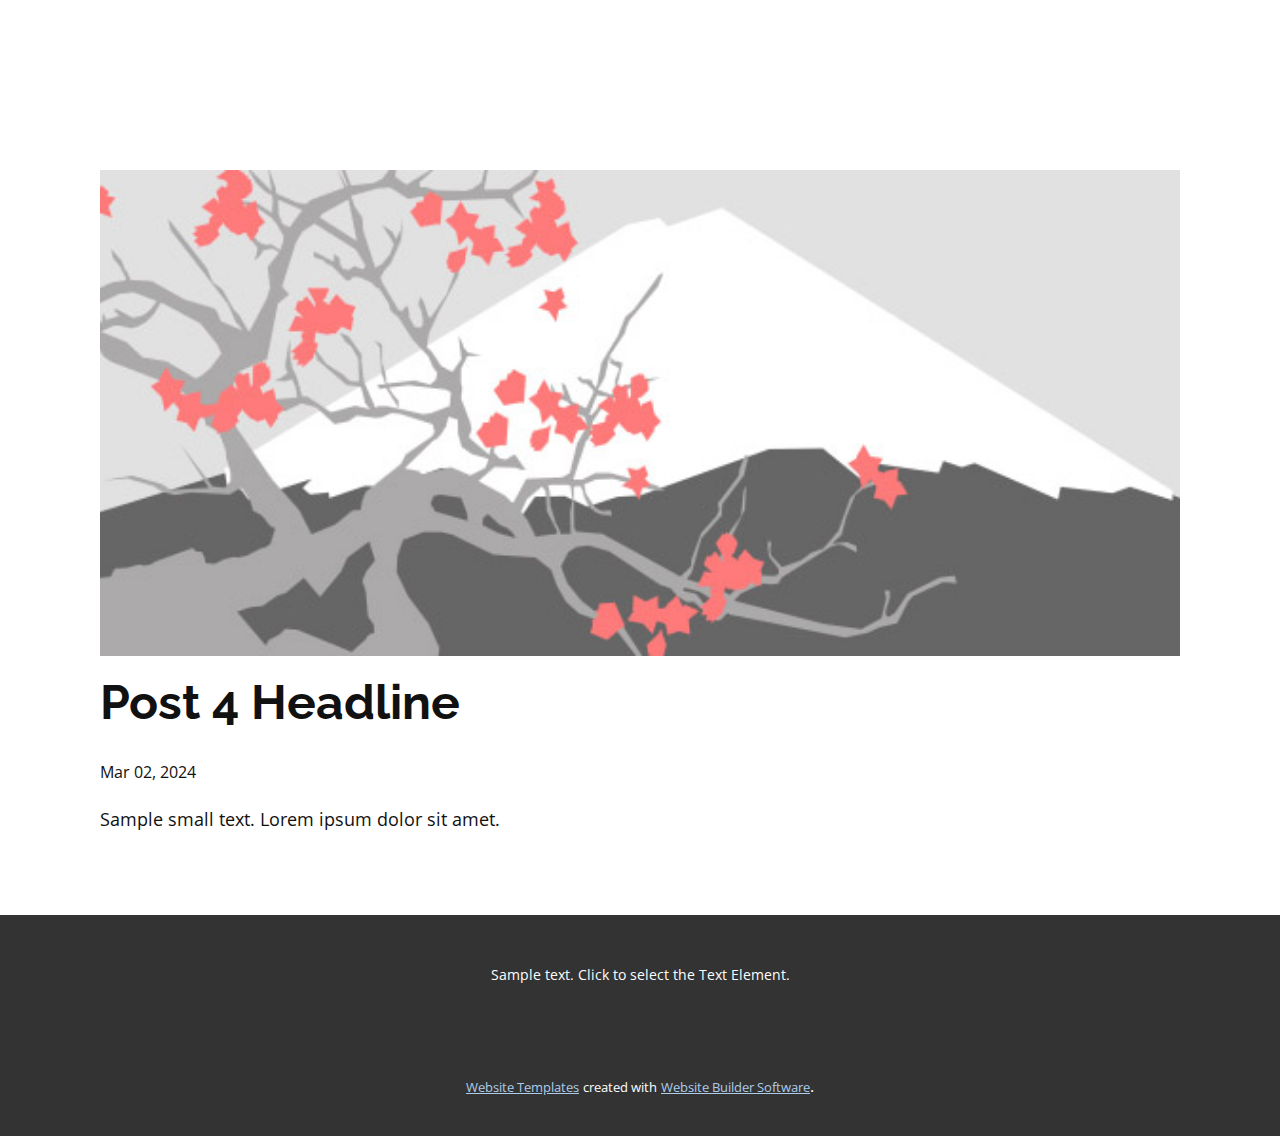
<file: blog/post-3.html>
<!DOCTYPE html>
<html style="font-size: 16px;" lang="en"><head>
    <meta name="viewport" content="width=device-width, initial-scale=1.0">
    <meta charset="utf-8">
    <meta name="keywords" content="Post 1 Headline">
    <meta name="description" content="">
    <title>Post 4 Headline</title>
    <link rel="stylesheet" href="../nicepage.css" media="screen">
<link rel="stylesheet" href="../Post-Template.css" media="screen">
    <script class="u-script" type="text/javascript" src="../jquery-1.9.1.min.js" defer=""></script>
    <script class="u-script" type="text/javascript" src="../nicepage.js" defer=""></script>
    <meta name="generator" content="Nicepage 6.5.6, nicepage.com">
    <link id="u-theme-google-font" rel="stylesheet" href="https://fonts.googleapis.com/css?family=Roboto:100,100i,300,300i,400,400i,500,500i,700,700i,900,900i|Open+Sans:300,300i,400,400i,500,500i,600,600i,700,700i,800,800i">
    <link id="u-page-google-font" rel="stylesheet" href="https://fonts.googleapis.com/css?family=Raleway:100,100i,200,200i,300,300i,400,400i,500,500i,600,600i,700,700i,800,800i,900,900i">
    
    
    
    <script type="application/ld+json">{
		"@context": "http://schema.org",
		"@type": "Organization",
		"name": ""
}</script>
    <meta name="theme-color" content="#478ac9">
  <meta data-intl-tel-input-cdn-path="intlTelInput/"></head>
  <body data-path-to-root="./" data-include-products="false" class="u-body u-xl-mode" data-lang="en"><header class="u-clearfix u-container-align-center u-header u-header" id="sec-1231"><div class="u-clearfix u-sheet u-sheet-1">
        <nav class="u-menu u-menu-hamburger u-offcanvas u-menu-1" data-responsive-from="XL">
          <div class="menu-collapse" style="font-size: 1rem; letter-spacing: 0px;">
            <a class="u-button-style u-custom-left-right-menu-spacing u-custom-padding-bottom u-custom-text-active-color u-custom-top-bottom-menu-spacing u-nav-link u-text-active-palette-1-base u-text-hover-palette-2-base u-text-white" href="#">
              <svg class="u-svg-link" viewBox="0 0 24 24"><use xlink:href="#menu-hamburger"></use></svg>
              <svg class="u-svg-content" version="1.1" id="menu-hamburger" viewBox="0 0 16 16" x="0px" y="0px" xmlns:xlink="http://www.w3.org/1999/xlink" xmlns="http://www.w3.org/2000/svg"><g><rect y="1" width="16" height="2"></rect><rect y="7" width="16" height="2"></rect><rect y="13" width="16" height="2"></rect>
</g></svg>
            </a>
          </div>
          <div class="u-nav-container">
            <ul class="u-nav u-unstyled u-nav-1"><li class="u-nav-item"><a class="u-button-style u-nav-link u-text-active-palette-2-base u-text-hover-palette-2-base" href="../Home.html" style="padding: 10px 20px;">Home</a>
</li><li class="u-nav-item"><a class="u-button-style u-nav-link u-text-active-palette-2-base u-text-hover-palette-2-base" href="../About.html" style="padding: 10px 20px;">About</a>
</li><li class="u-nav-item"><a class="u-button-style u-nav-link u-text-active-palette-2-base u-text-hover-palette-2-base" href="../Contact.html" style="padding: 10px 20px;">Contact</a>
</li></ul>
          </div>
          <div class="u-nav-container-collapse">
            <div class="u-black u-container-style u-inner-container-layout u-opacity u-opacity-95 u-sidenav">
              <div class="u-inner-container-layout u-sidenav-overflow">
                <div class="u-menu-close"></div>
                <ul class="u-align-center u-nav u-popupmenu-items u-unstyled u-nav-2"><li class="u-nav-item"><a class="u-button-style u-nav-link" href="../Home.html">Home</a>
</li><li class="u-nav-item"><a class="u-button-style u-nav-link" href="../About.html">About</a>
</li><li class="u-nav-item"><a class="u-button-style u-nav-link" href="../Contact.html">Contact</a>
</li></ul>
              </div>
            </div>
            <div class="u-black u-menu-overlay u-opacity u-opacity-70"></div>
          </div>
        </nav>
      </div></header>
    <section class="u-align-center u-clearfix u-section-1" id="sec-354c">
      <div class="u-clearfix u-sheet u-valign-middle-md u-valign-middle-sm u-valign-middle-xs u-sheet-1"><!--post_details--><!--post_details_options_json--><!--{"source":""}--><!--/post_details_options_json--><!--blog_post-->
        <div class="u-container-style u-expanded-width u-post-details u-post-details-1">
          <div class="u-container-layout u-valign-middle u-container-layout-1"><!--blog_post_image-->
            <img alt="" class="u-blog-control u-expanded-width u-image u-image-default u-image-1" src="../images/0fd3416c.jpeg"><!--/blog_post_image--><!--blog_post_header-->
            <h2 class="u-blog-control u-text u-text-1">Post 4 Headline</h2><!--/blog_post_header--><!--blog_post_metadata-->
            <div class="u-blog-control u-metadata u-metadata-1"><!--blog_post_metadata_date-->
              <span class="u-meta-date u-meta-icon">Mar 02, 2024</span><!--/blog_post_metadata_date--><!--blog_post_metadata_category-->
              <!--/blog_post_metadata_category--><!--blog_post_metadata_comments-->
              <!--/blog_post_metadata_comments-->
            </div><!--/blog_post_metadata--><!--blog_post_content-->
            <div class="u-align-justify u-blog-control u-post-content u-text u-text-2 fr-view">
  Sample small text. Lorem ipsum dolor sit amet.
  </div><!--/blog_post_content-->
          </div>
        </div><!--/blog_post--><!--/post_details-->
      </div>
    </section>
    
    
    
    <footer class="u-align-center u-clearfix u-footer u-grey-80 u-footer" id="sec-5ea1"><div class="u-clearfix u-sheet u-sheet-1">
        <p class="u-small-text u-text u-text-variant u-text-1">Sample text. Click to select the Text Element.</p>
      </div></footer>
    <section class="u-backlink u-clearfix u-grey-80">
      <a class="u-link" href="https://nicepage.com/website-templates" target="_blank">
        <span>Website Templates</span>
      </a>
      <p class="u-text">
        <span>created with</span>
      </p>
      <a class="u-link" href="" target="_blank">
        <span>Website Builder Software</span>
      </a>. 
    </section>
  
</body></html>
</file>
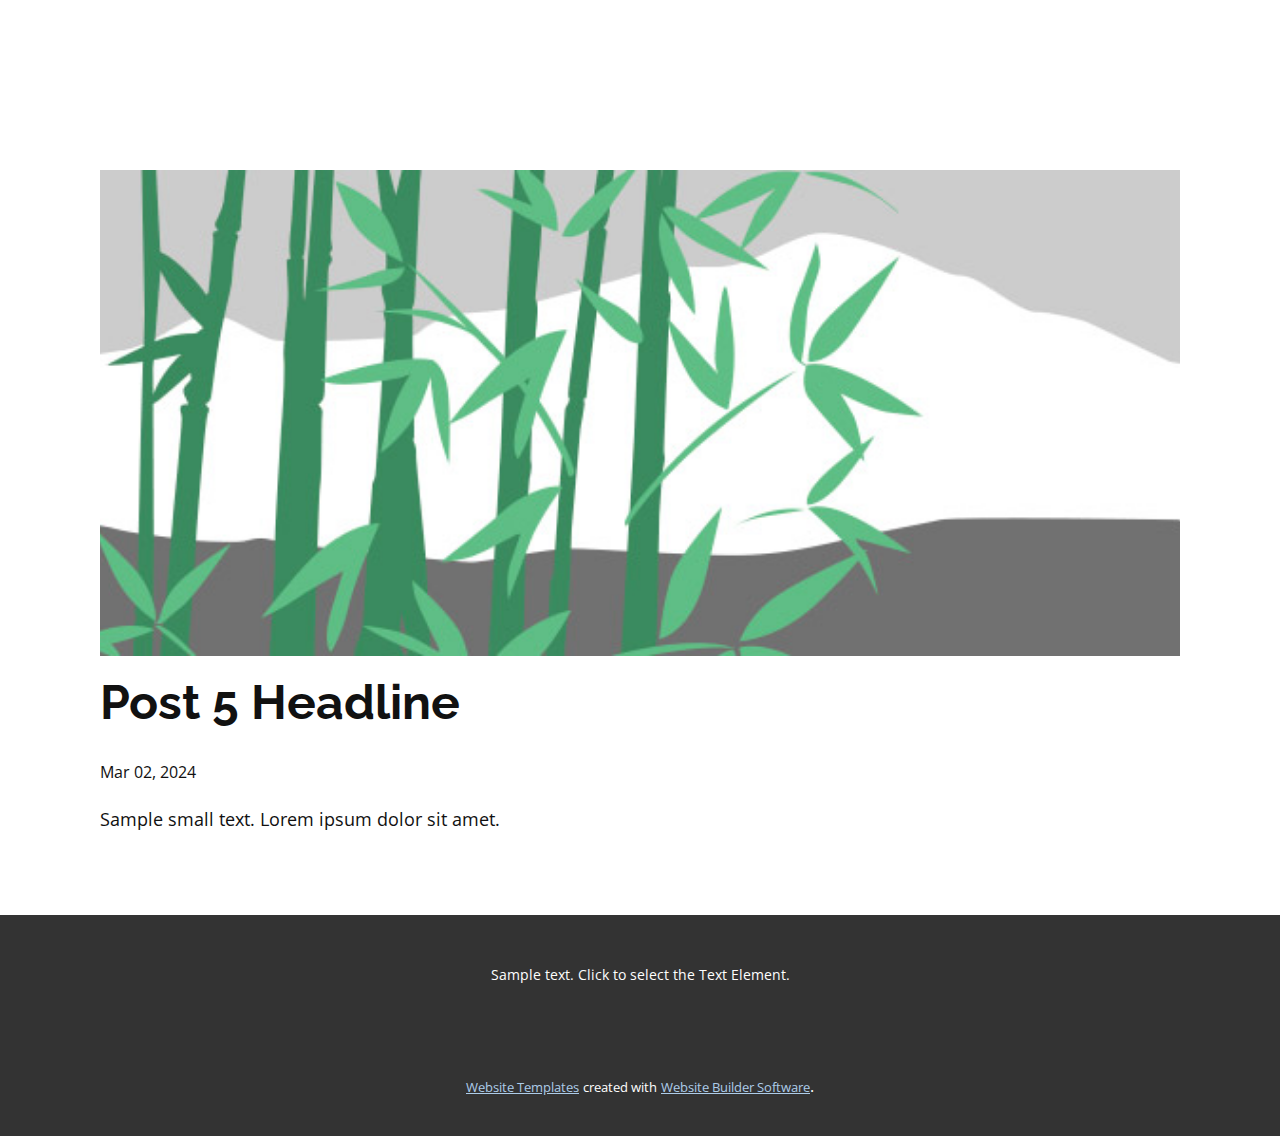
<file: blog/post-4.html>
<!DOCTYPE html>
<html style="font-size: 16px;" lang="en"><head>
    <meta name="viewport" content="width=device-width, initial-scale=1.0">
    <meta charset="utf-8">
    <meta name="keywords" content="Post 1 Headline">
    <meta name="description" content="">
    <title>Post 5 Headline</title>
    <link rel="stylesheet" href="../nicepage.css" media="screen">
<link rel="stylesheet" href="../Post-Template.css" media="screen">
    <script class="u-script" type="text/javascript" src="../jquery-1.9.1.min.js" defer=""></script>
    <script class="u-script" type="text/javascript" src="../nicepage.js" defer=""></script>
    <meta name="generator" content="Nicepage 6.5.6, nicepage.com">
    <link id="u-theme-google-font" rel="stylesheet" href="https://fonts.googleapis.com/css?family=Roboto:100,100i,300,300i,400,400i,500,500i,700,700i,900,900i|Open+Sans:300,300i,400,400i,500,500i,600,600i,700,700i,800,800i">
    <link id="u-page-google-font" rel="stylesheet" href="https://fonts.googleapis.com/css?family=Raleway:100,100i,200,200i,300,300i,400,400i,500,500i,600,600i,700,700i,800,800i,900,900i">
    
    
    
    <script type="application/ld+json">{
		"@context": "http://schema.org",
		"@type": "Organization",
		"name": ""
}</script>
    <meta name="theme-color" content="#478ac9">
  <meta data-intl-tel-input-cdn-path="intlTelInput/"></head>
  <body data-path-to-root="./" data-include-products="false" class="u-body u-xl-mode" data-lang="en"><header class="u-clearfix u-container-align-center u-header u-header" id="sec-1231"><div class="u-clearfix u-sheet u-sheet-1">
        <nav class="u-menu u-menu-hamburger u-offcanvas u-menu-1" data-responsive-from="XL">
          <div class="menu-collapse" style="font-size: 1rem; letter-spacing: 0px;">
            <a class="u-button-style u-custom-left-right-menu-spacing u-custom-padding-bottom u-custom-text-active-color u-custom-top-bottom-menu-spacing u-nav-link u-text-active-palette-1-base u-text-hover-palette-2-base u-text-white" href="#">
              <svg class="u-svg-link" viewBox="0 0 24 24"><use xlink:href="#menu-hamburger"></use></svg>
              <svg class="u-svg-content" version="1.1" id="menu-hamburger" viewBox="0 0 16 16" x="0px" y="0px" xmlns:xlink="http://www.w3.org/1999/xlink" xmlns="http://www.w3.org/2000/svg"><g><rect y="1" width="16" height="2"></rect><rect y="7" width="16" height="2"></rect><rect y="13" width="16" height="2"></rect>
</g></svg>
            </a>
          </div>
          <div class="u-nav-container">
            <ul class="u-nav u-unstyled u-nav-1"><li class="u-nav-item"><a class="u-button-style u-nav-link u-text-active-palette-2-base u-text-hover-palette-2-base" href="../Home.html" style="padding: 10px 20px;">Home</a>
</li><li class="u-nav-item"><a class="u-button-style u-nav-link u-text-active-palette-2-base u-text-hover-palette-2-base" href="../About.html" style="padding: 10px 20px;">About</a>
</li><li class="u-nav-item"><a class="u-button-style u-nav-link u-text-active-palette-2-base u-text-hover-palette-2-base" href="../Contact.html" style="padding: 10px 20px;">Contact</a>
</li></ul>
          </div>
          <div class="u-nav-container-collapse">
            <div class="u-black u-container-style u-inner-container-layout u-opacity u-opacity-95 u-sidenav">
              <div class="u-inner-container-layout u-sidenav-overflow">
                <div class="u-menu-close"></div>
                <ul class="u-align-center u-nav u-popupmenu-items u-unstyled u-nav-2"><li class="u-nav-item"><a class="u-button-style u-nav-link" href="../Home.html">Home</a>
</li><li class="u-nav-item"><a class="u-button-style u-nav-link" href="../About.html">About</a>
</li><li class="u-nav-item"><a class="u-button-style u-nav-link" href="../Contact.html">Contact</a>
</li></ul>
              </div>
            </div>
            <div class="u-black u-menu-overlay u-opacity u-opacity-70"></div>
          </div>
        </nav>
      </div></header>
    <section class="u-align-center u-clearfix u-section-1" id="sec-354c">
      <div class="u-clearfix u-sheet u-valign-middle-md u-valign-middle-sm u-valign-middle-xs u-sheet-1"><!--post_details--><!--post_details_options_json--><!--{"source":""}--><!--/post_details_options_json--><!--blog_post-->
        <div class="u-container-style u-expanded-width u-post-details u-post-details-1">
          <div class="u-container-layout u-valign-middle u-container-layout-1"><!--blog_post_image-->
            <img alt="" class="u-blog-control u-expanded-width u-image u-image-default u-image-1" src="../images/68f64b9d.jpeg"><!--/blog_post_image--><!--blog_post_header-->
            <h2 class="u-blog-control u-text u-text-1">Post 5 Headline</h2><!--/blog_post_header--><!--blog_post_metadata-->
            <div class="u-blog-control u-metadata u-metadata-1"><!--blog_post_metadata_date-->
              <span class="u-meta-date u-meta-icon">Mar 02, 2024</span><!--/blog_post_metadata_date--><!--blog_post_metadata_category-->
              <!--/blog_post_metadata_category--><!--blog_post_metadata_comments-->
              <!--/blog_post_metadata_comments-->
            </div><!--/blog_post_metadata--><!--blog_post_content-->
            <div class="u-align-justify u-blog-control u-post-content u-text u-text-2 fr-view">
  Sample small text. Lorem ipsum dolor sit amet.
  </div><!--/blog_post_content-->
          </div>
        </div><!--/blog_post--><!--/post_details-->
      </div>
    </section>
    
    
    
    <footer class="u-align-center u-clearfix u-footer u-grey-80 u-footer" id="sec-5ea1"><div class="u-clearfix u-sheet u-sheet-1">
        <p class="u-small-text u-text u-text-variant u-text-1">Sample text. Click to select the Text Element.</p>
      </div></footer>
    <section class="u-backlink u-clearfix u-grey-80">
      <a class="u-link" href="https://nicepage.com/website-templates" target="_blank">
        <span>Website Templates</span>
      </a>
      <p class="u-text">
        <span>created with</span>
      </p>
      <a class="u-link" href="" target="_blank">
        <span>Website Builder Software</span>
      </a>. 
    </section>
  
</body></html>
</file>
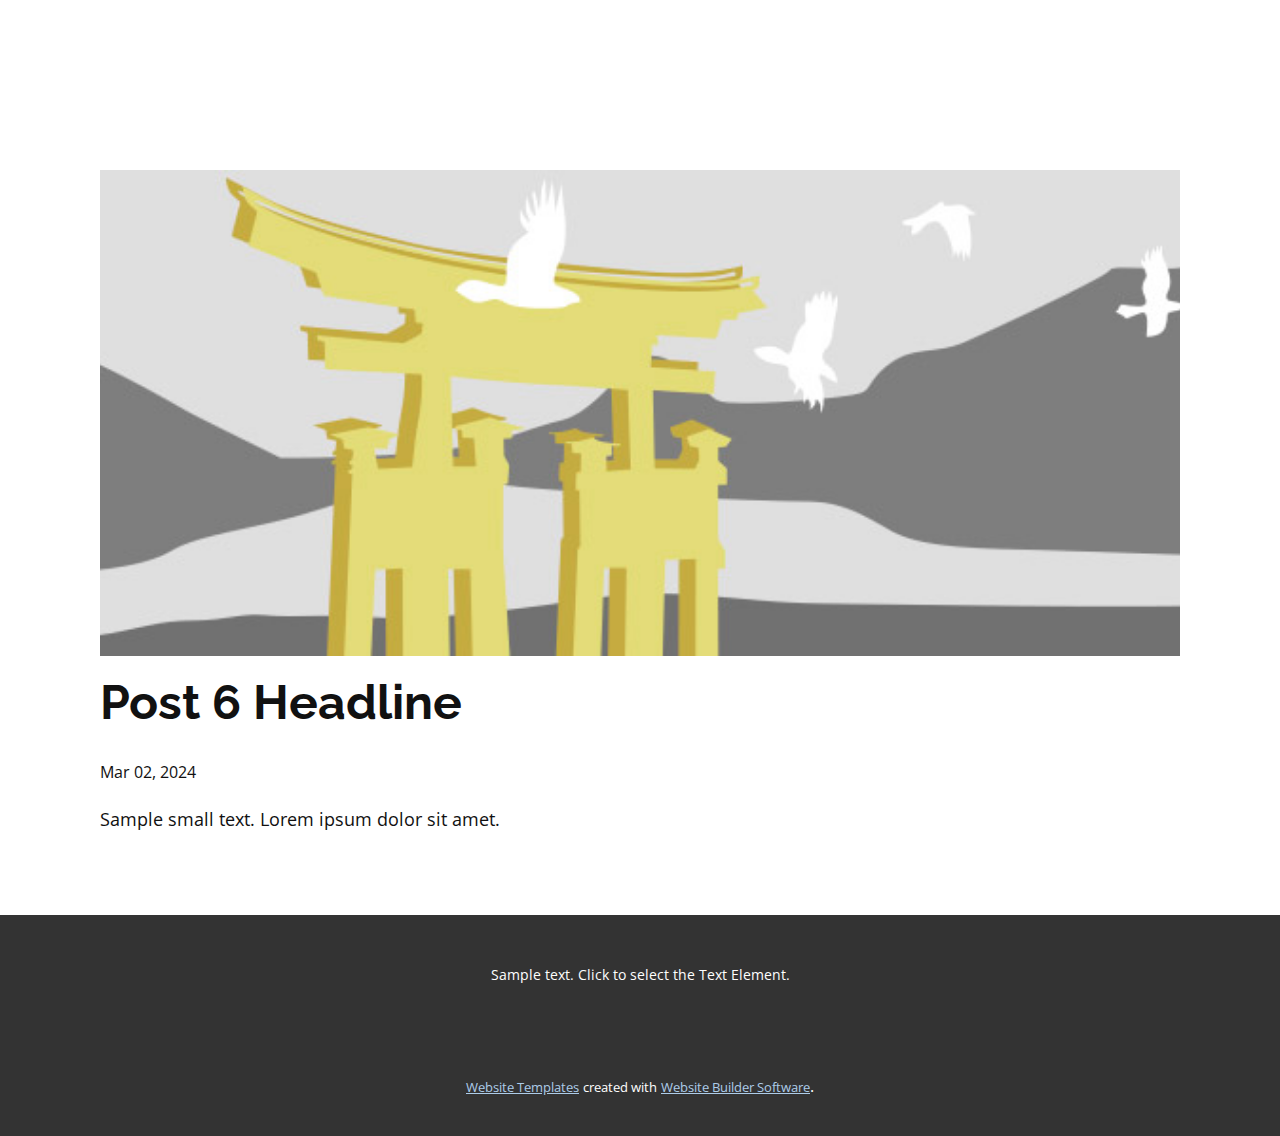
<file: blog/post-5.html>
<!DOCTYPE html>
<html style="font-size: 16px;" lang="en"><head>
    <meta name="viewport" content="width=device-width, initial-scale=1.0">
    <meta charset="utf-8">
    <meta name="keywords" content="Post 1 Headline">
    <meta name="description" content="">
    <title>Post 6 Headline</title>
    <link rel="stylesheet" href="../nicepage.css" media="screen">
<link rel="stylesheet" href="../Post-Template.css" media="screen">
    <script class="u-script" type="text/javascript" src="../jquery-1.9.1.min.js" defer=""></script>
    <script class="u-script" type="text/javascript" src="../nicepage.js" defer=""></script>
    <meta name="generator" content="Nicepage 6.5.6, nicepage.com">
    <link id="u-theme-google-font" rel="stylesheet" href="https://fonts.googleapis.com/css?family=Roboto:100,100i,300,300i,400,400i,500,500i,700,700i,900,900i|Open+Sans:300,300i,400,400i,500,500i,600,600i,700,700i,800,800i">
    <link id="u-page-google-font" rel="stylesheet" href="https://fonts.googleapis.com/css?family=Raleway:100,100i,200,200i,300,300i,400,400i,500,500i,600,600i,700,700i,800,800i,900,900i">
    
    
    
    <script type="application/ld+json">{
		"@context": "http://schema.org",
		"@type": "Organization",
		"name": ""
}</script>
    <meta name="theme-color" content="#478ac9">
  <meta data-intl-tel-input-cdn-path="intlTelInput/"></head>
  <body data-path-to-root="./" data-include-products="false" class="u-body u-xl-mode" data-lang="en"><header class="u-clearfix u-container-align-center u-header u-header" id="sec-1231"><div class="u-clearfix u-sheet u-sheet-1">
        <nav class="u-menu u-menu-hamburger u-offcanvas u-menu-1" data-responsive-from="XL">
          <div class="menu-collapse" style="font-size: 1rem; letter-spacing: 0px;">
            <a class="u-button-style u-custom-left-right-menu-spacing u-custom-padding-bottom u-custom-text-active-color u-custom-top-bottom-menu-spacing u-nav-link u-text-active-palette-1-base u-text-hover-palette-2-base u-text-white" href="#">
              <svg class="u-svg-link" viewBox="0 0 24 24"><use xlink:href="#menu-hamburger"></use></svg>
              <svg class="u-svg-content" version="1.1" id="menu-hamburger" viewBox="0 0 16 16" x="0px" y="0px" xmlns:xlink="http://www.w3.org/1999/xlink" xmlns="http://www.w3.org/2000/svg"><g><rect y="1" width="16" height="2"></rect><rect y="7" width="16" height="2"></rect><rect y="13" width="16" height="2"></rect>
</g></svg>
            </a>
          </div>
          <div class="u-nav-container">
            <ul class="u-nav u-unstyled u-nav-1"><li class="u-nav-item"><a class="u-button-style u-nav-link u-text-active-palette-2-base u-text-hover-palette-2-base" href="../Home.html" style="padding: 10px 20px;">Home</a>
</li><li class="u-nav-item"><a class="u-button-style u-nav-link u-text-active-palette-2-base u-text-hover-palette-2-base" href="../About.html" style="padding: 10px 20px;">About</a>
</li><li class="u-nav-item"><a class="u-button-style u-nav-link u-text-active-palette-2-base u-text-hover-palette-2-base" href="../Contact.html" style="padding: 10px 20px;">Contact</a>
</li></ul>
          </div>
          <div class="u-nav-container-collapse">
            <div class="u-black u-container-style u-inner-container-layout u-opacity u-opacity-95 u-sidenav">
              <div class="u-inner-container-layout u-sidenav-overflow">
                <div class="u-menu-close"></div>
                <ul class="u-align-center u-nav u-popupmenu-items u-unstyled u-nav-2"><li class="u-nav-item"><a class="u-button-style u-nav-link" href="../Home.html">Home</a>
</li><li class="u-nav-item"><a class="u-button-style u-nav-link" href="../About.html">About</a>
</li><li class="u-nav-item"><a class="u-button-style u-nav-link" href="../Contact.html">Contact</a>
</li></ul>
              </div>
            </div>
            <div class="u-black u-menu-overlay u-opacity u-opacity-70"></div>
          </div>
        </nav>
      </div></header>
    <section class="u-align-center u-clearfix u-section-1" id="sec-354c">
      <div class="u-clearfix u-sheet u-valign-middle-md u-valign-middle-sm u-valign-middle-xs u-sheet-1"><!--post_details--><!--post_details_options_json--><!--{"source":""}--><!--/post_details_options_json--><!--blog_post-->
        <div class="u-container-style u-expanded-width u-post-details u-post-details-1">
          <div class="u-container-layout u-valign-middle u-container-layout-1"><!--blog_post_image-->
            <img alt="" class="u-blog-control u-expanded-width u-image u-image-default u-image-1" src="../images/8ad73f3c.jpeg"><!--/blog_post_image--><!--blog_post_header-->
            <h2 class="u-blog-control u-text u-text-1">Post 6 Headline</h2><!--/blog_post_header--><!--blog_post_metadata-->
            <div class="u-blog-control u-metadata u-metadata-1"><!--blog_post_metadata_date-->
              <span class="u-meta-date u-meta-icon">Mar 02, 2024</span><!--/blog_post_metadata_date--><!--blog_post_metadata_category-->
              <!--/blog_post_metadata_category--><!--blog_post_metadata_comments-->
              <!--/blog_post_metadata_comments-->
            </div><!--/blog_post_metadata--><!--blog_post_content-->
            <div class="u-align-justify u-blog-control u-post-content u-text u-text-2 fr-view">
  Sample small text. Lorem ipsum dolor sit amet.
  </div><!--/blog_post_content-->
          </div>
        </div><!--/blog_post--><!--/post_details-->
      </div>
    </section>
    
    
    
    <footer class="u-align-center u-clearfix u-footer u-grey-80 u-footer" id="sec-5ea1"><div class="u-clearfix u-sheet u-sheet-1">
        <p class="u-small-text u-text u-text-variant u-text-1">Sample text. Click to select the Text Element.</p>
      </div></footer>
    <section class="u-backlink u-clearfix u-grey-80">
      <a class="u-link" href="https://nicepage.com/website-templates" target="_blank">
        <span>Website Templates</span>
      </a>
      <p class="u-text">
        <span>created with</span>
      </p>
      <a class="u-link" href="" target="_blank">
        <span>Website Builder Software</span>
      </a>. 
    </section>
  
</body></html>
</file>
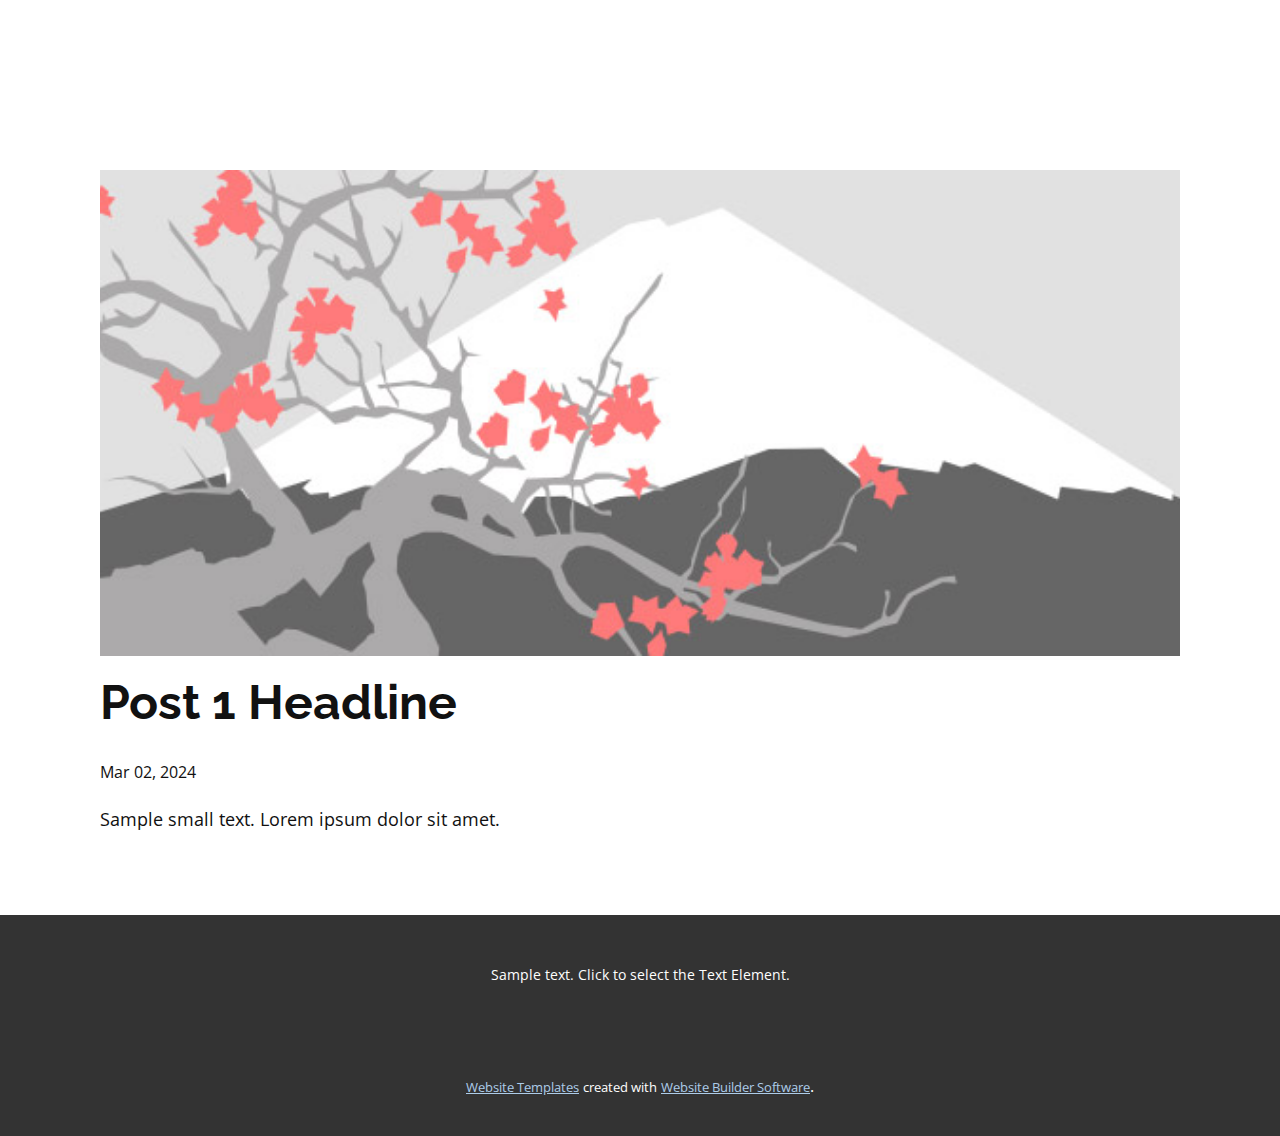
<file: blog/post.html>
<!DOCTYPE html>
<html style="font-size: 16px;" lang="en"><head>
    <meta name="viewport" content="width=device-width, initial-scale=1.0">
    <meta charset="utf-8">
    <meta name="keywords" content="Post 1 Headline">
    <meta name="description" content="">
    <title>Post 1 Headline</title>
    <link rel="stylesheet" href="../nicepage.css" media="screen">
<link rel="stylesheet" href="../Post-Template.css" media="screen">
    <script class="u-script" type="text/javascript" src="../jquery-1.9.1.min.js" defer=""></script>
    <script class="u-script" type="text/javascript" src="../nicepage.js" defer=""></script>
    <meta name="generator" content="Nicepage 6.5.6, nicepage.com">
    <link id="u-theme-google-font" rel="stylesheet" href="https://fonts.googleapis.com/css?family=Roboto:100,100i,300,300i,400,400i,500,500i,700,700i,900,900i|Open+Sans:300,300i,400,400i,500,500i,600,600i,700,700i,800,800i">
    <link id="u-page-google-font" rel="stylesheet" href="https://fonts.googleapis.com/css?family=Raleway:100,100i,200,200i,300,300i,400,400i,500,500i,600,600i,700,700i,800,800i,900,900i">
    
    
    
    <script type="application/ld+json">{
		"@context": "http://schema.org",
		"@type": "Organization",
		"name": ""
}</script>
    <meta name="theme-color" content="#478ac9">
  <meta data-intl-tel-input-cdn-path="intlTelInput/"></head>
  <body data-path-to-root="./" data-include-products="false" class="u-body u-xl-mode" data-lang="en"><header class="u-clearfix u-container-align-center u-header u-header" id="sec-1231"><div class="u-clearfix u-sheet u-sheet-1">
        <nav class="u-menu u-menu-hamburger u-offcanvas u-menu-1" data-responsive-from="XL">
          <div class="menu-collapse" style="font-size: 1rem; letter-spacing: 0px;">
            <a class="u-button-style u-custom-left-right-menu-spacing u-custom-padding-bottom u-custom-text-active-color u-custom-top-bottom-menu-spacing u-nav-link u-text-active-palette-1-base u-text-hover-palette-2-base u-text-white" href="#">
              <svg class="u-svg-link" viewBox="0 0 24 24"><use xlink:href="#menu-hamburger"></use></svg>
              <svg class="u-svg-content" version="1.1" id="menu-hamburger" viewBox="0 0 16 16" x="0px" y="0px" xmlns:xlink="http://www.w3.org/1999/xlink" xmlns="http://www.w3.org/2000/svg"><g><rect y="1" width="16" height="2"></rect><rect y="7" width="16" height="2"></rect><rect y="13" width="16" height="2"></rect>
</g></svg>
            </a>
          </div>
          <div class="u-nav-container">
            <ul class="u-nav u-unstyled u-nav-1"><li class="u-nav-item"><a class="u-button-style u-nav-link u-text-active-palette-2-base u-text-hover-palette-2-base" href="../Home.html" style="padding: 10px 20px;">Home</a>
</li><li class="u-nav-item"><a class="u-button-style u-nav-link u-text-active-palette-2-base u-text-hover-palette-2-base" href="../About.html" style="padding: 10px 20px;">About</a>
</li><li class="u-nav-item"><a class="u-button-style u-nav-link u-text-active-palette-2-base u-text-hover-palette-2-base" href="../Contact.html" style="padding: 10px 20px;">Contact</a>
</li></ul>
          </div>
          <div class="u-nav-container-collapse">
            <div class="u-black u-container-style u-inner-container-layout u-opacity u-opacity-95 u-sidenav">
              <div class="u-inner-container-layout u-sidenav-overflow">
                <div class="u-menu-close"></div>
                <ul class="u-align-center u-nav u-popupmenu-items u-unstyled u-nav-2"><li class="u-nav-item"><a class="u-button-style u-nav-link" href="../Home.html">Home</a>
</li><li class="u-nav-item"><a class="u-button-style u-nav-link" href="../About.html">About</a>
</li><li class="u-nav-item"><a class="u-button-style u-nav-link" href="../Contact.html">Contact</a>
</li></ul>
              </div>
            </div>
            <div class="u-black u-menu-overlay u-opacity u-opacity-70"></div>
          </div>
        </nav>
      </div></header>
    <section class="u-align-center u-clearfix u-section-1" id="sec-354c">
      <div class="u-clearfix u-sheet u-valign-middle-md u-valign-middle-sm u-valign-middle-xs u-sheet-1"><!--post_details--><!--post_details_options_json--><!--{"source":""}--><!--/post_details_options_json--><!--blog_post-->
        <div class="u-container-style u-expanded-width u-post-details u-post-details-1">
          <div class="u-container-layout u-valign-middle u-container-layout-1"><!--blog_post_image-->
            <img alt="" class="u-blog-control u-expanded-width u-image u-image-default u-image-1" src="../images/0fd3416c.jpeg"><!--/blog_post_image--><!--blog_post_header-->
            <h2 class="u-blog-control u-text u-text-1">Post 1 Headline</h2><!--/blog_post_header--><!--blog_post_metadata-->
            <div class="u-blog-control u-metadata u-metadata-1"><!--blog_post_metadata_date-->
              <span class="u-meta-date u-meta-icon">Mar 02, 2024</span><!--/blog_post_metadata_date--><!--blog_post_metadata_category-->
              <!--/blog_post_metadata_category--><!--blog_post_metadata_comments-->
              <!--/blog_post_metadata_comments-->
            </div><!--/blog_post_metadata--><!--blog_post_content-->
            <div class="u-align-justify u-blog-control u-post-content u-text u-text-2 fr-view">
  Sample small text. Lorem ipsum dolor sit amet.
  </div><!--/blog_post_content-->
          </div>
        </div><!--/blog_post--><!--/post_details-->
      </div>
    </section>
    
    
    
    <footer class="u-align-center u-clearfix u-footer u-grey-80 u-footer" id="sec-5ea1"><div class="u-clearfix u-sheet u-sheet-1">
        <p class="u-small-text u-text u-text-variant u-text-1">Sample text. Click to select the Text Element.</p>
      </div></footer>
    <section class="u-backlink u-clearfix u-grey-80">
      <a class="u-link" href="https://nicepage.com/website-templates" target="_blank">
        <span>Website Templates</span>
      </a>
      <p class="u-text">
        <span>created with</span>
      </p>
      <a class="u-link" href="" target="_blank">
        <span>Website Builder Software</span>
      </a>. 
    </section>
  
</body></html>
</file>
